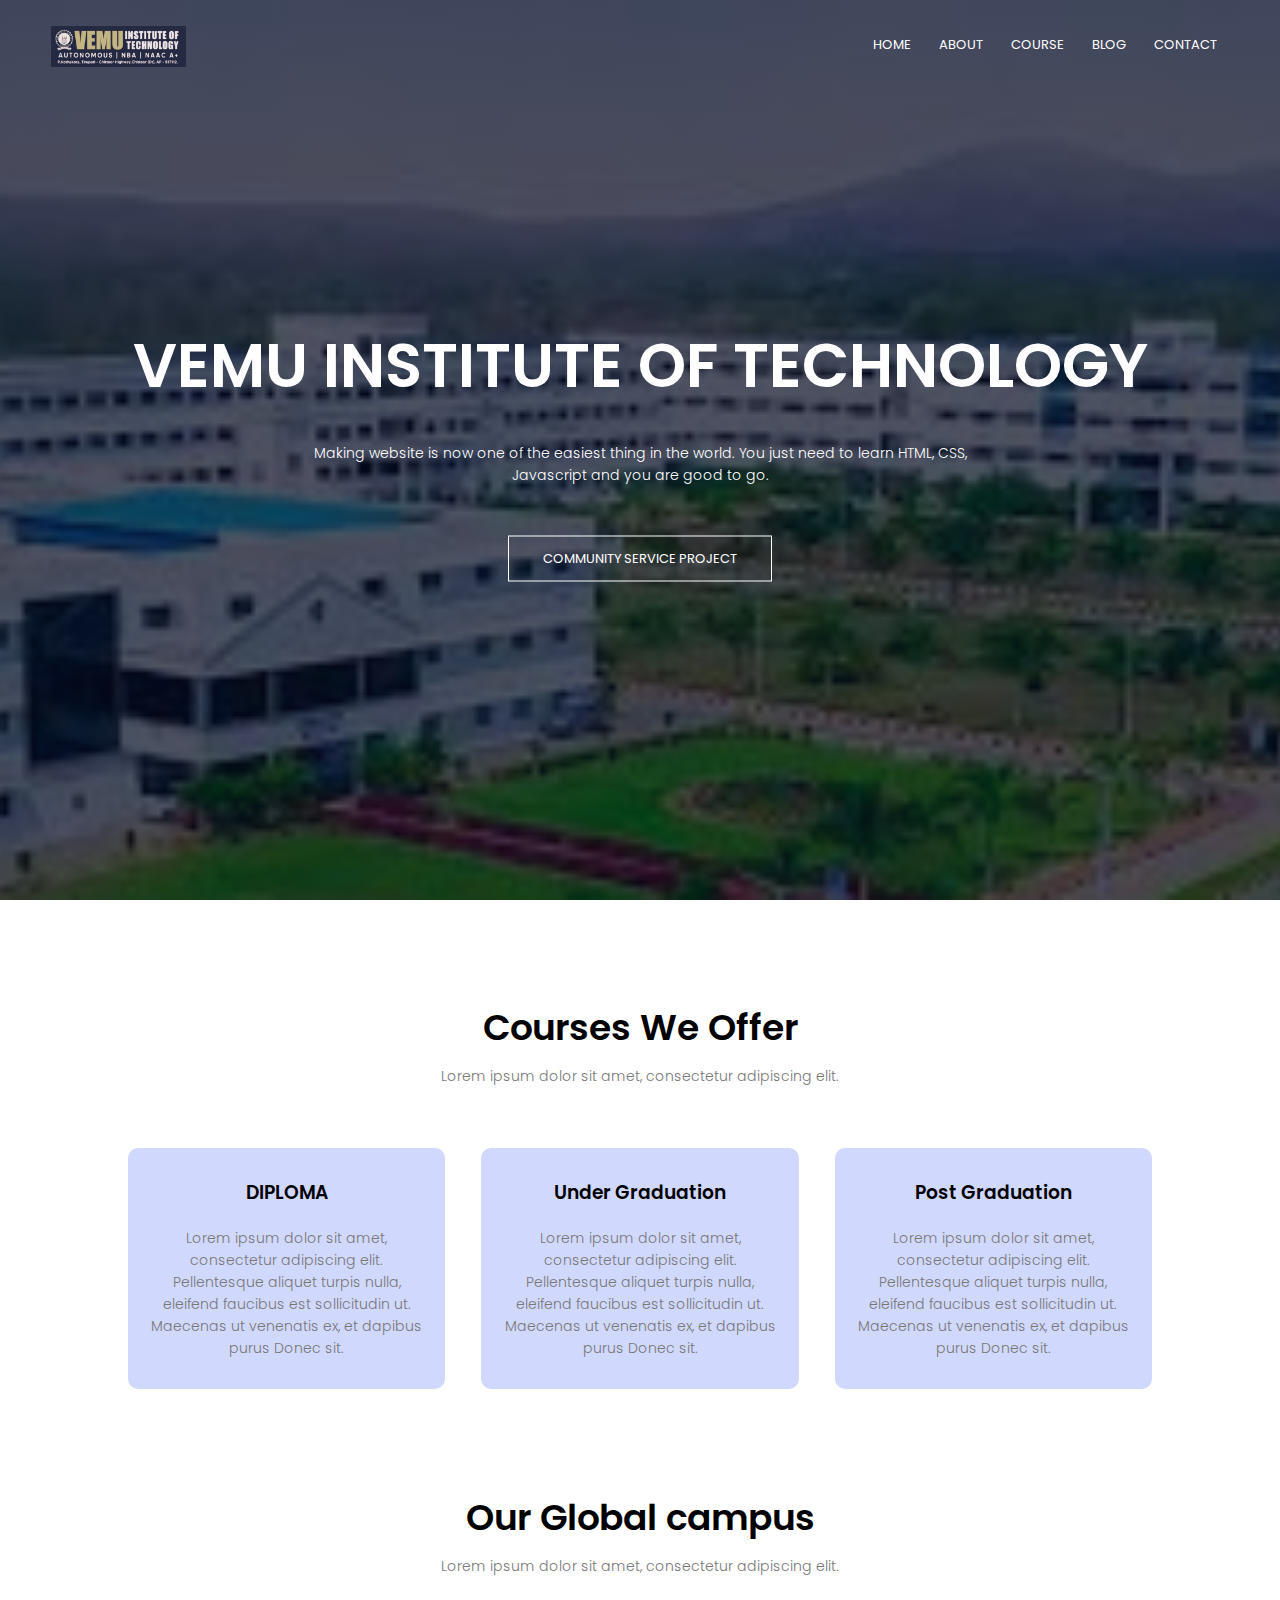
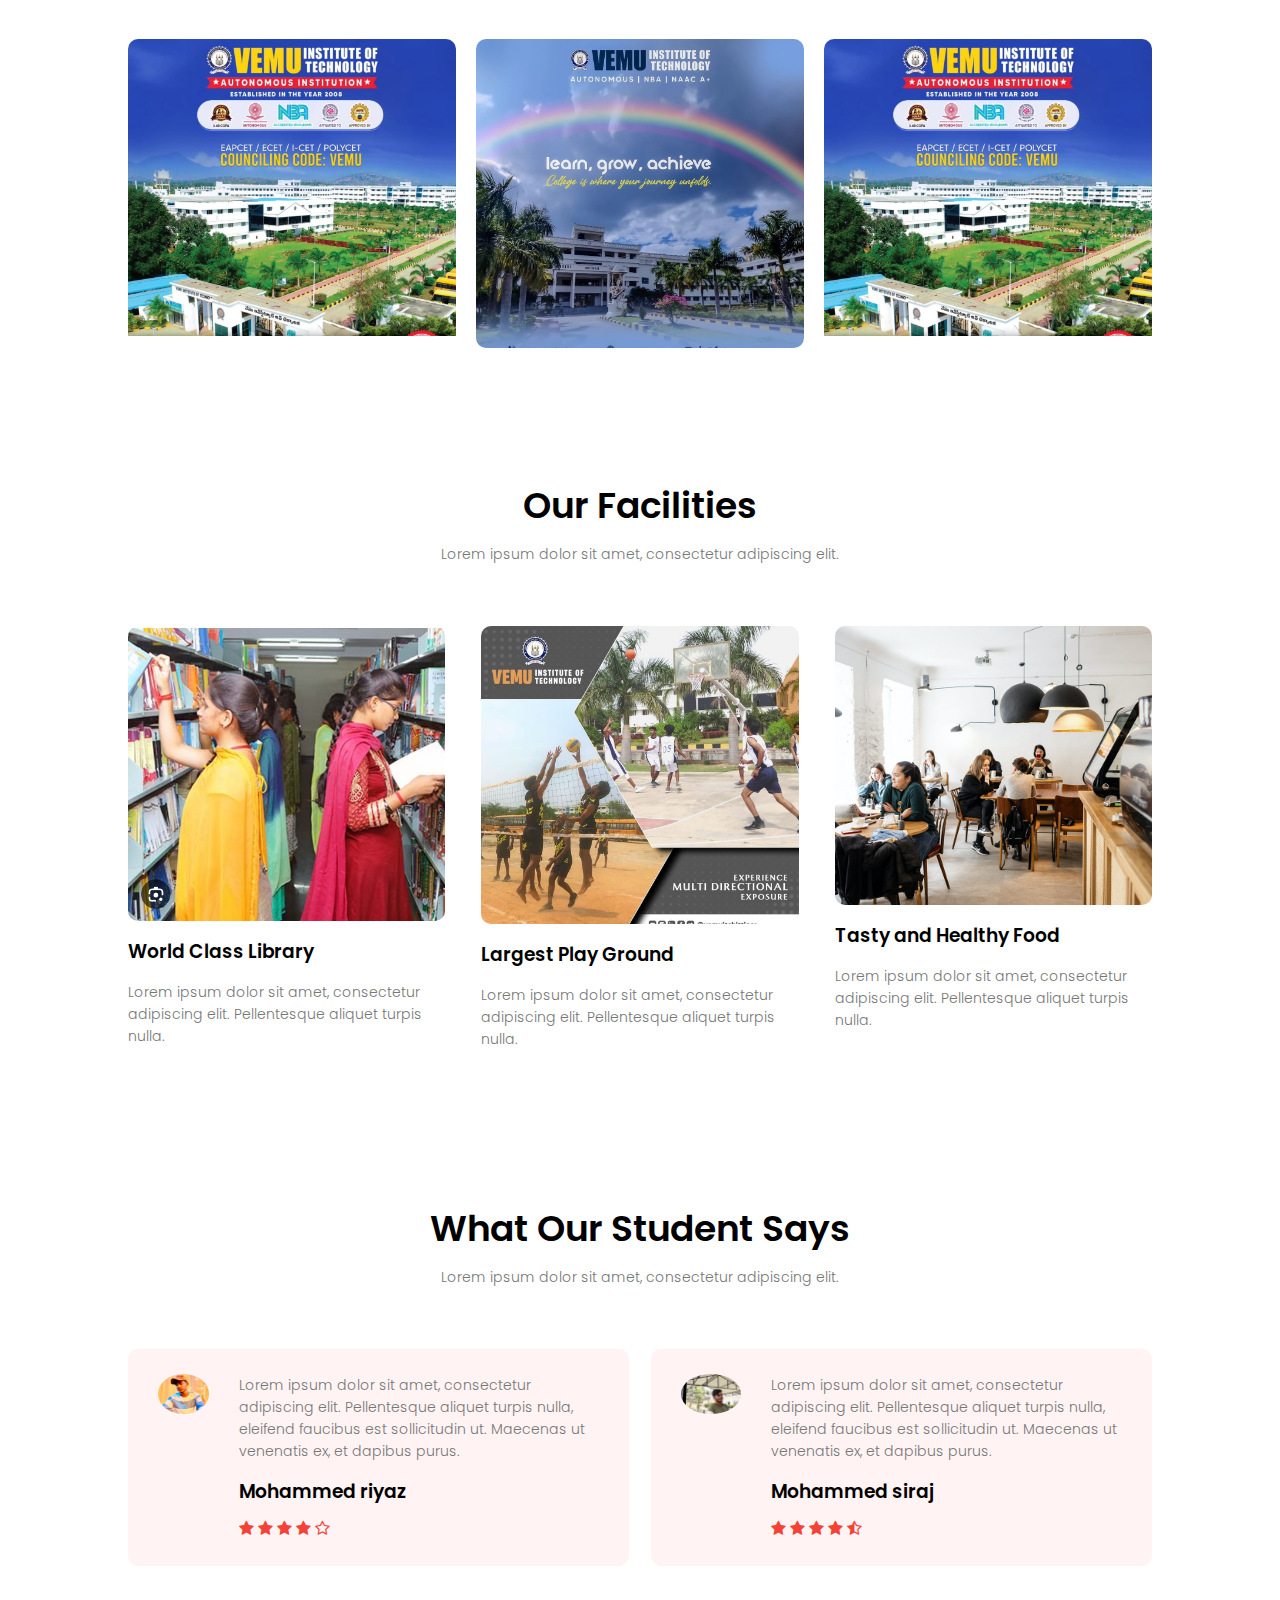
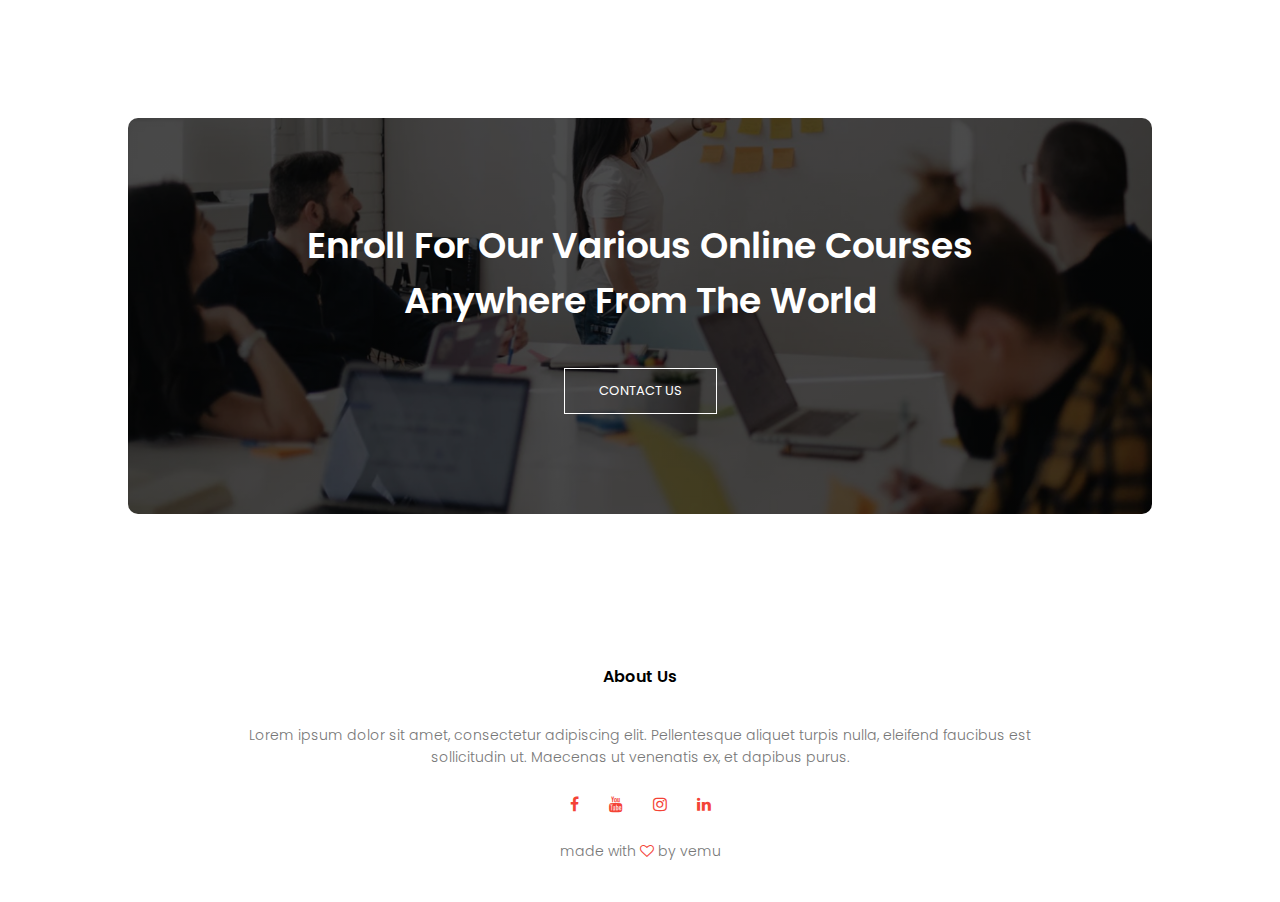
<file: index.html>
<html>
<head>
<meta name="viewport" content="width=device-width, initial-scale=1.0">
<title>my-project</title>
<link rel="stylesheet" href="style1.css">
<link href="https://fonts.googleapis.com/css?family=Poppins:100,200,300,400,600,700&display=swap" rel="stylesheet">
<link rel="stylesheet" href="https://stackpath.bootstrapcdn.com/font-awesome/4.7.0/css/font-awesome.min.css"> 


<!-- Google tag (gtag.js) -->
<script async src="https://www.googletagmanager.com/gtag/js?id=G-S0QVGRKPKL"></script>
<script>
  window.dataLayer = window.dataLayer || [];
  function gtag(){dataLayer.push(arguments);}
  gtag('js', new Date());

  gtag('config', 'G-S0QVGRKPKL');
</script>

</head>
<body>
    <section class="header">
        
        <nav>
            <a href="index.html"><img src="logo2.jpg"></a>
            <div class="nav-links" id="navLinks">  
                <i class="fa fa-close" onclick="hideMenu()"></i>
                <ul>
                    <li><a href="index.html">HOME</a></li>
                    <li><a href="about.html">ABOUT</a></li>
                    <li><a href="course.html">COURSE</a></li>
                    <li><a href="blog.html">BLOG</a></li>
                    <li><a href="contact.html">CONTACT</a></li>
                </ul>
            </div>
            <i class="fa fa-bars" onclick="showMenu()"></i>
        </nav>
        
        <div class="text-box">
            <h1>VEMU INSTITUTE OF TECHNOLOGY</h1>
            <p>Making website is now one of the easiest thing in the world. You just need to learn HTML, CSS,<br>Javascript and you are good to go.</p>
            <a href="csp.html" class="hero-btn">COMMUNITY SERVICE PROJECT</a>
        </div>
    </section>
    
<!---------- course ----------->
    
    <section class="course">
        <h1>Courses We Offer</h1>
        <p>Lorem ipsum dolor sit amet, consectetur adipiscing elit.</p>
        <div class="row">
            <div class="course-col">
                <h3>DIPLOMA</h3>
                <p>Lorem ipsum dolor sit amet, consectetur adipiscing elit. Pellentesque aliquet turpis nulla, eleifend faucibus est sollicitudin ut. Maecenas ut venenatis ex, et dapibus purus Donec sit.</p>
            </div>
            <div class="course-col">
                <h3>Under Graduation</h3>
                <p>Lorem ipsum dolor sit amet, consectetur adipiscing elit. Pellentesque aliquet turpis nulla, eleifend faucibus est sollicitudin ut. Maecenas ut venenatis ex, et dapibus purus Donec sit.</p>
            </div>
            <div class="course-col">
                <h3>Post Graduation</h3>
                <p>Lorem ipsum dolor sit amet, consectetur adipiscing elit. Pellentesque aliquet turpis nulla, eleifend faucibus est sollicitudin ut. Maecenas ut venenatis ex, et dapibus purus Donec sit.</p>
            </div>
        </div>
    </section>
    
<!---------- campus ---------->
    
    <section class="campus">
        <h1>Our Global campus</h1>
        <p>Lorem ipsum dolor sit amet, consectetur adipiscing elit.</p>
            <div class="row">
                <div class="campus-col">
                    <img src="c3.jpg">
                    <div class="layer">
                        <h3>CIVIL & MECH</h3>
                    </div>
                </div>
                <div class="campus-col">
                    <img src="c1.jpg">
                    <div class="layer">
                        <h3>DEPT EEE & ECE</h3>
                    </div>
                </div>
                <div class="campus-col">
                    <img src="c3.jpg">
                    <div class="layer">
                        <h3>DEPT OF CSE</h3>
                    </div>
                </div>
                
            </div>
    </section>
    
<!---------- Facilities ---------->
    
    <section class="facility">
        <h1>Our Facilities</h1>
        <p>Lorem ipsum dolor sit amet, consectetur adipiscing elit.</p>
            <div class="row">
                <div class="facility-col">
                    <img src="lib.jpg">
                    <h3>World Class Library</h3>
                    <p>Lorem ipsum dolor sit amet, consectetur adipiscing elit. Pellentesque aliquet turpis nulla.</p>
                </div>
                <div class="facility-col">
                    <img src="foods.jpg">
                    <h3>Largest Play Ground</h3>
                    <p>Lorem ipsum dolor sit amet, consectetur adipiscing elit. Pellentesque aliquet turpis nulla.</p>
                </div>
                <div class="facility-col">
                    <img src="cafeteria.png">
                    <h3>Tasty and Healthy Food</h3>
                    <p>Lorem ipsum dolor sit amet, consectetur adipiscing elit. Pellentesque aliquet turpis nulla.</p>
                </div>
            </div>
    </section>
    
    
<!---------- testimonials ---------->
    
    <section class="testimonials">
        <h1>What Our Student Says</h1>
        <p>Lorem ipsum dolor sit amet, consectetur adipiscing elit.</p>
            <div class="row">
                <div class="testimonial-col">
                    <img src="s1.png">
                    <div> 
                        <p>Lorem ipsum dolor sit amet, consectetur adipiscing elit. Pellentesque aliquet turpis nulla, eleifend faucibus est sollicitudin ut. Maecenas ut venenatis ex, et dapibus purus.</p>
                        <h3>Mohammed riyaz</h3>
                        <i class="fa fa-star"></i>
                        <i class="fa fa-star"></i>
                        <i class="fa fa-star"></i>
                        <i class="fa fa-star"></i>
                        <i class="fa fa-star-o"></i>
                    </div>
                </div>
                <div class="testimonial-col">
                    <img src="s7.jpg">
                    <div>
                        <p>Lorem ipsum dolor sit amet, consectetur adipiscing elit. Pellentesque aliquet turpis nulla, eleifend faucibus est sollicitudin ut. Maecenas ut venenatis ex, et dapibus purus.</p>
                        <h3>Mohammed siraj</h3>
                        <i class="fa fa-star"></i>
                        <i class="fa fa-star"></i>
                        <i class="fa fa-star"></i>
                        <i class="fa fa-star"></i>
                        <i class="fa fa-star-half-o"></i>
                    </div>
                </div>
                
            </div>
    </section>
    
<!------ Call To Action ------>

<section class="cta">
    
       <h1>Enroll For Our Various Online Courses<br>Anywhere From The World</h1>
        <a href="" class="hero-btn">CONTACT US</a>
    
</section>    
 
<!-------- footer ---------->

<section class="footer">
        <h4>About Us</h4>
        <p>Lorem ipsum dolor sit amet, consectetur adipiscing elit. Pellentesque aliquet turpis nulla, eleifend faucibus est<br>sollicitudin ut. Maecenas ut venenatis ex, et dapibus purus.</p>
        <div class="icons">
            <a href="https://www.facebook.com/vemu.org/"><i class="fa fa-facebook"></i></a>
            <a href="https://www.youtube.com/watch?v=HZ3kqEuE8Ck"><i class="fa fa-youtube"></i></a>
            <a href="https://www.instagram.com/explore/locations/1744312738946497/vemu-institute-of-technology/"><i class="fa fa-instagram"></i></a>
            <a href="https://www.linkedin.com/school/vemuofficial/?originalSubdomain=in"><i class="fa fa-linkedin"></i></a>
            
        </div>
        <a href="https://www.youtube.com/c/EasyTutorialsVideo?sub_confirmation=1" class="footer-link"><p>made with <i class="fa fa-heart-o"></i> by vemu</p></a>
</section>    
  
  
<!----JavaScript for toggle menu---->
<script>
    var navLinks = document.getElementById("navLinks");

    function showMenu() {
        navLinks.style.right = "0";
    }

    function hideMenu() {
        navLinks.style.right = "-200px";
    }
</script> 
    
</body>
</html>
</file>
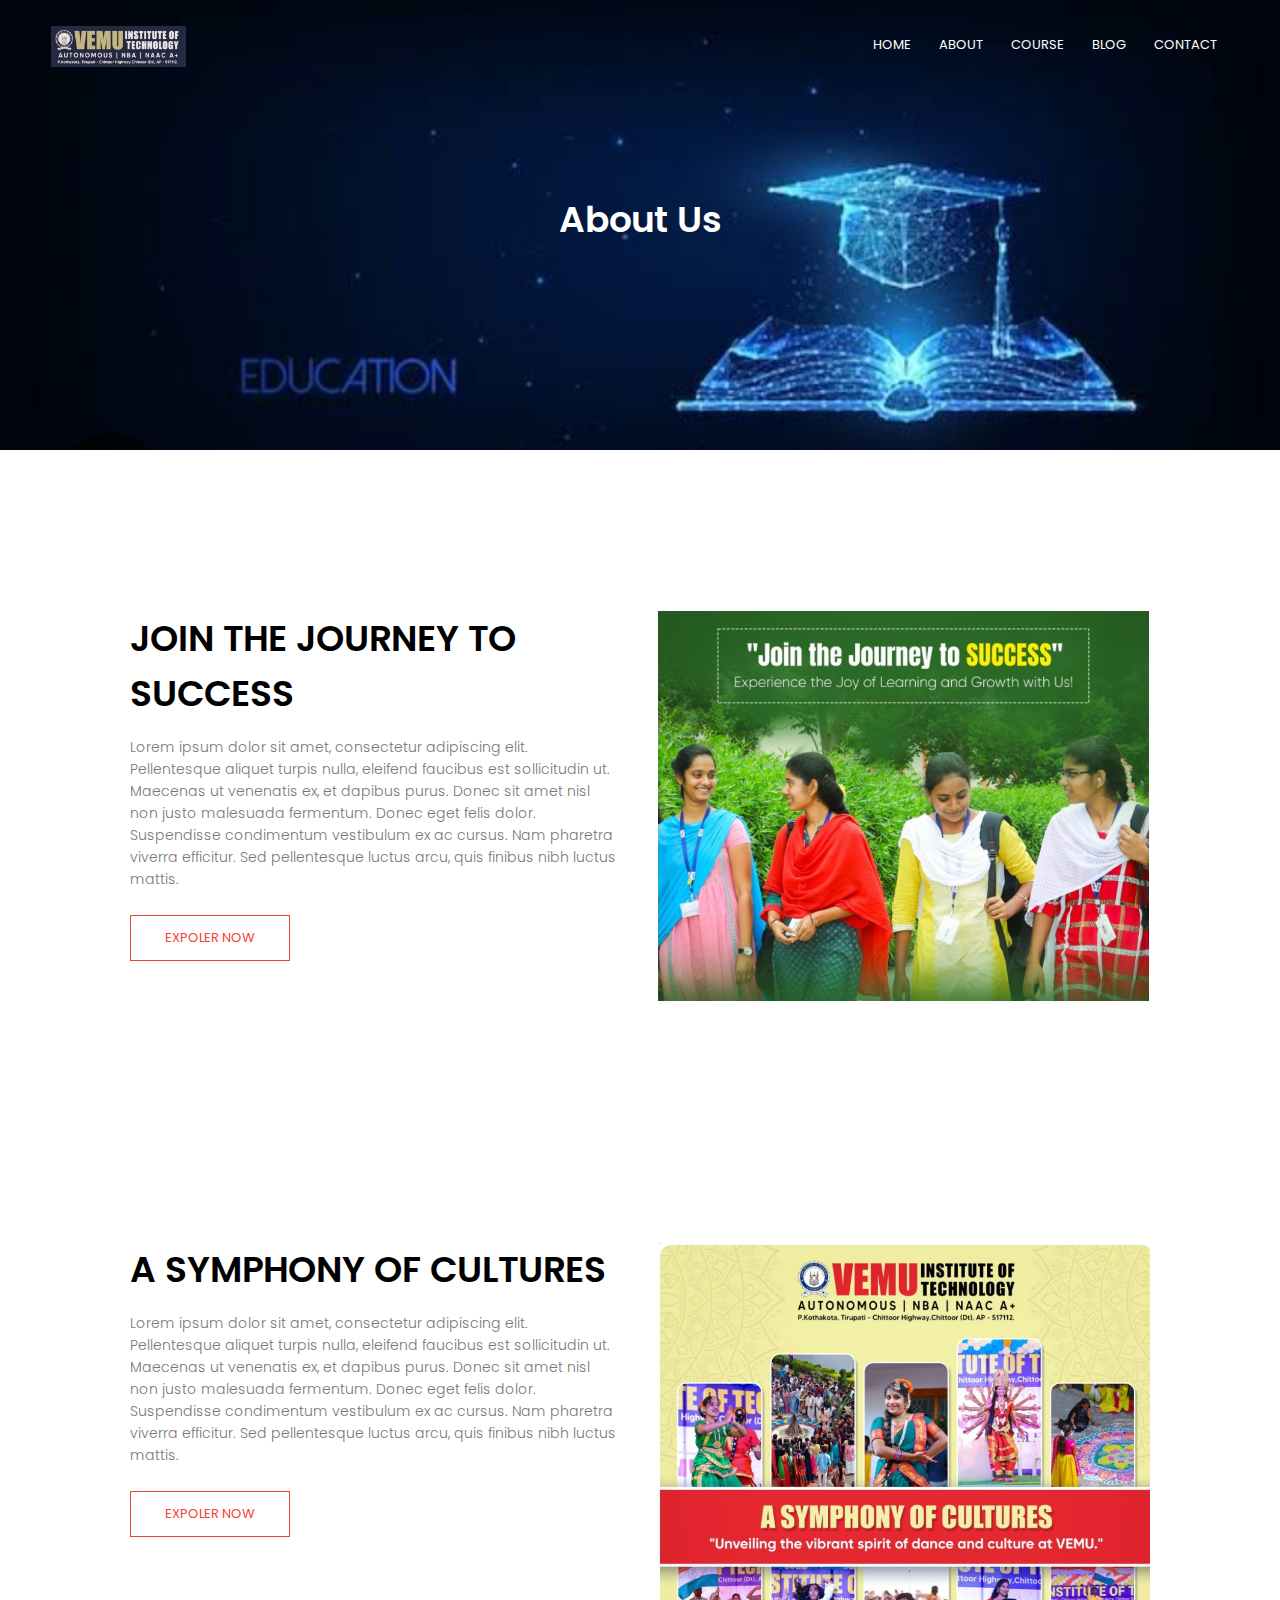
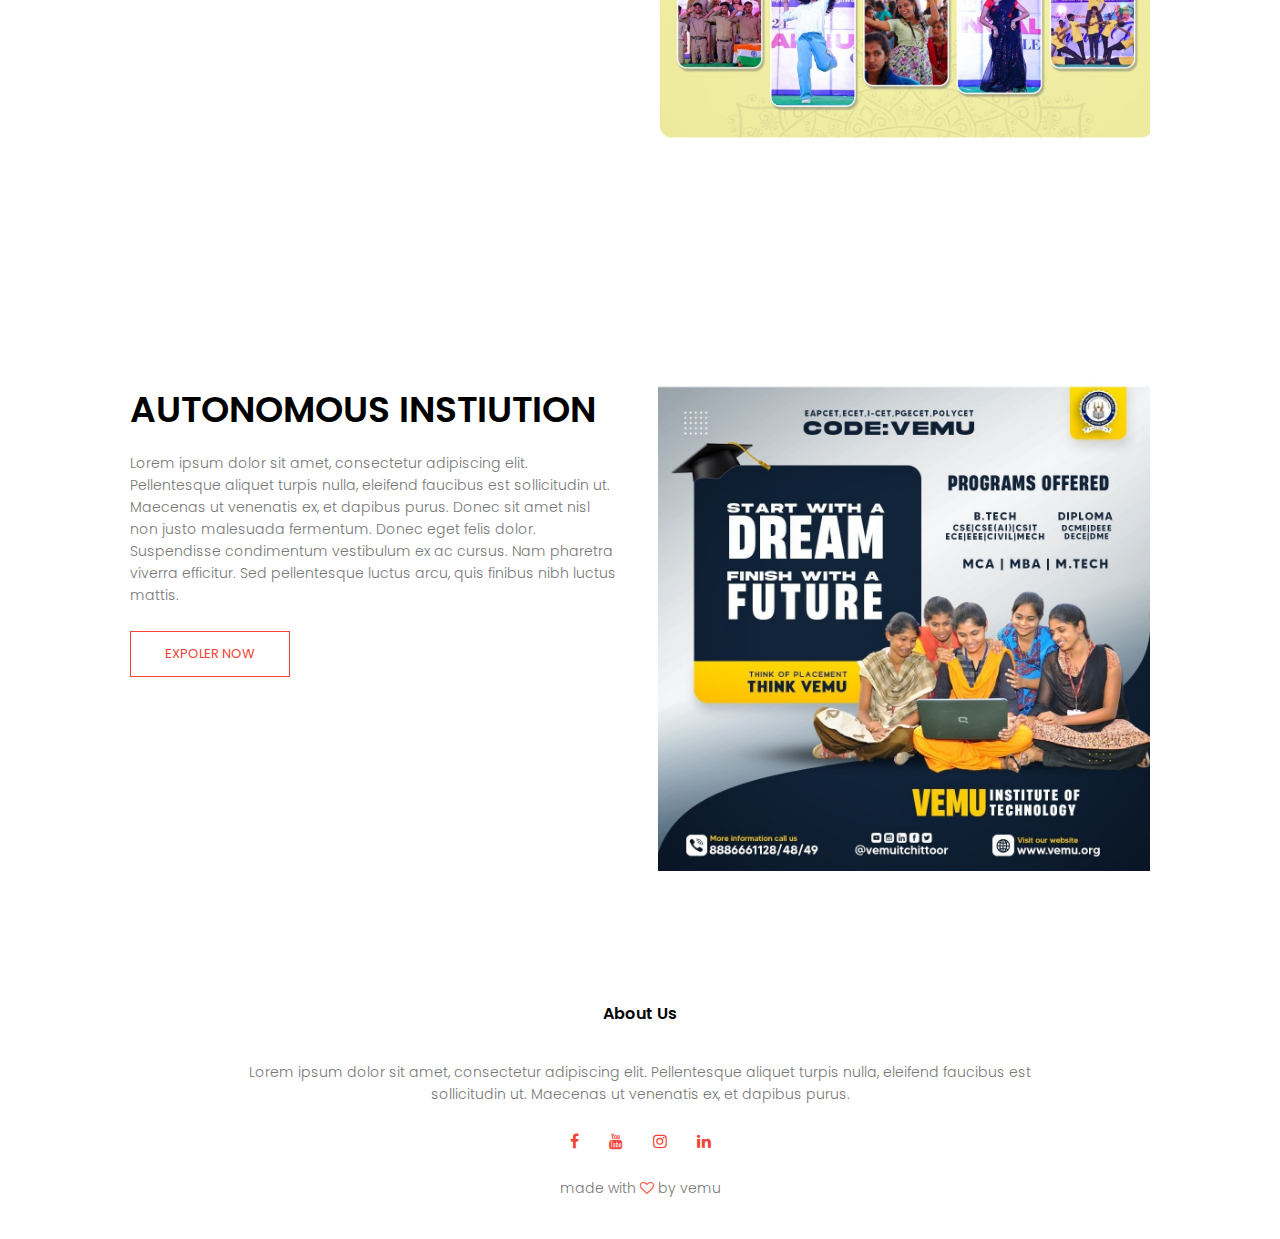
<file: about.html>
<html>
<head>
<meta name="viewport" content="width=device-width, initial-scale=1.0">
<title>my project</title>
<link rel="stylesheet" href="style1.css">
<link href="https://fonts.googleapis.com/css?family=Poppins:100,200,300,400,600,700&display=swap" rel="stylesheet">
<link rel="stylesheet" href="https://stackpath.bootstrapcdn.com/font-awesome/4.7.0/css/font-awesome.min.css">
<!-- Google tag (gtag.js) -->
<script async src="https://www.googletagmanager.com/gtag/js?id=G-S0QVGRKPKL"></script>
<script>
  window.dataLayer = window.dataLayer || [];
  function gtag(){dataLayer.push(arguments);}
  gtag('js', new Date());

  gtag('config', 'G-S0QVGRKPKL');
</script>

</head>
<body>
    <section class="sub-header">
        <nav>
            <a href="index.html"><img src="logo2.jpg"></a>
            <div class="nav-links" id="navLinks">  
                <i class="fa fa-close" onclick="hideMenu()"></i>
                <ul>
                    <li><a href="index.html">HOME</a></li>
                    <li><a href="about.html">ABOUT</a></li>
                    <li><a href="course.html">COURSE</a></li>
                    <li><a href="blog.html">BLOG</a></li>
                    <li><a href="contact.html">CONTACT</a></li>
                </ul>
            </div>
            <i class="fa fa-bars" onclick="showMenu()"></i>
        </nav>   
            <h1>About Us</h1>
    </section>
    
    
<!------- about us content -------->
    
<section class="about-us">
    <div class="row">
        <div class="about-col">
            <h1>JOIN THE JOURNEY TO SUCCESS</h1>     
            <p>Lorem ipsum dolor sit amet, consectetur adipiscing elit. Pellentesque aliquet turpis nulla, eleifend faucibus est sollicitudin ut. Maecenas ut venenatis ex, et dapibus purus. Donec sit amet nisl non justo malesuada fermentum. Donec eget felis dolor. Suspendisse condimentum vestibulum ex ac cursus. Nam pharetra viverra efficitur. Sed pellentesque luctus arcu, quis finibus nibh luctus mattis.</p>
            <a href="https://www.youtube.com/watch?v=HZ3kqEuE8Ck" class="hero-btn red-btn">EXPOLER NOW</a>
        </div>
        <div class="about-col">
            <img src="abt6.jpg">
        </div>
    </div>    
</section>
<section class="about-us">
    <div class="row">
        <div class="about-col">
            <h1>A SYMPHONY OF CULTURES</h1>     
            <p>Lorem ipsum dolor sit amet, consectetur adipiscing elit. Pellentesque aliquet turpis nulla, eleifend faucibus est sollicitudin ut. Maecenas ut venenatis ex, et dapibus purus. Donec sit amet nisl non justo malesuada fermentum. Donec eget felis dolor. Suspendisse condimentum vestibulum ex ac cursus. Nam pharetra viverra efficitur. Sed pellentesque luctus arcu, quis finibus nibh luctus mattis.</p>
            <a href="https://www.youtube.com/watch?v=HZ3kqEuE8Ck" class="hero-btn red-btn">EXPOLER NOW</a>
        </div>
        <div class="about-col">
            <img src="abt5.jpg">
        </div>
    </div>    
</section>
<section class="about-us">
    <div class="row">
        <div class="about-col">
            <h1>AUTONOMOUS INSTIUTION</h1>     
            <p>Lorem ipsum dolor sit amet, consectetur adipiscing elit. Pellentesque aliquet turpis nulla, eleifend faucibus est sollicitudin ut. Maecenas ut venenatis ex, et dapibus purus. Donec sit amet nisl non justo malesuada fermentum. Donec eget felis dolor. Suspendisse condimentum vestibulum ex ac cursus. Nam pharetra viverra efficitur. Sed pellentesque luctus arcu, quis finibus nibh luctus mattis.</p>
            <a href="https://www.youtube.com/watch?v=HZ3kqEuE8Ck" class="hero-btn red-btn">EXPOLER NOW</a>
        </div>
        <div class="about-col">
            <img src="abt.jpg">
        </div>
    </div>    
</section>
    
<!-------- footer ---------->

<section class="footer">
        <h4>About Us</h4>
        <p>Lorem ipsum dolor sit amet, consectetur adipiscing elit. Pellentesque aliquet turpis nulla, eleifend faucibus est<br>sollicitudin ut. Maecenas ut venenatis ex, et dapibus purus.</p>
        <div class="icons">
            <a href="https://www.facebook.com/vemu.org/"><i class="fa fa-facebook"></i></a>
            <a href="https://www.youtube.com/watch?v=HZ3kqEuE8Ck"><i class="fa fa-youtube"></i></a>
            <a href="https://www.instagram.com/explore/locations/1744312738946497/vemu-institute-of-technology/"><i class="fa fa-instagram"></i></a>
            <a href="https://www.linkedin.com/school/vemuofficial/?originalSubdomain=in"><i class="fa fa-linkedin"></i></a>
        </div>
        <p>made with <i class="fa fa-heart-o"></i> by vemu</p>
</section>    
  
  
<!----JavaScript for toggle menu---->
<script>
    var navLinks = document.getElementById("navLinks");

    function showMenu() {
        navLinks.style.right = "0";
    }

    function hideMenu() {
        navLinks.style.right = "-200px";
    }
</script> 
    
</body>
</html>
</file>
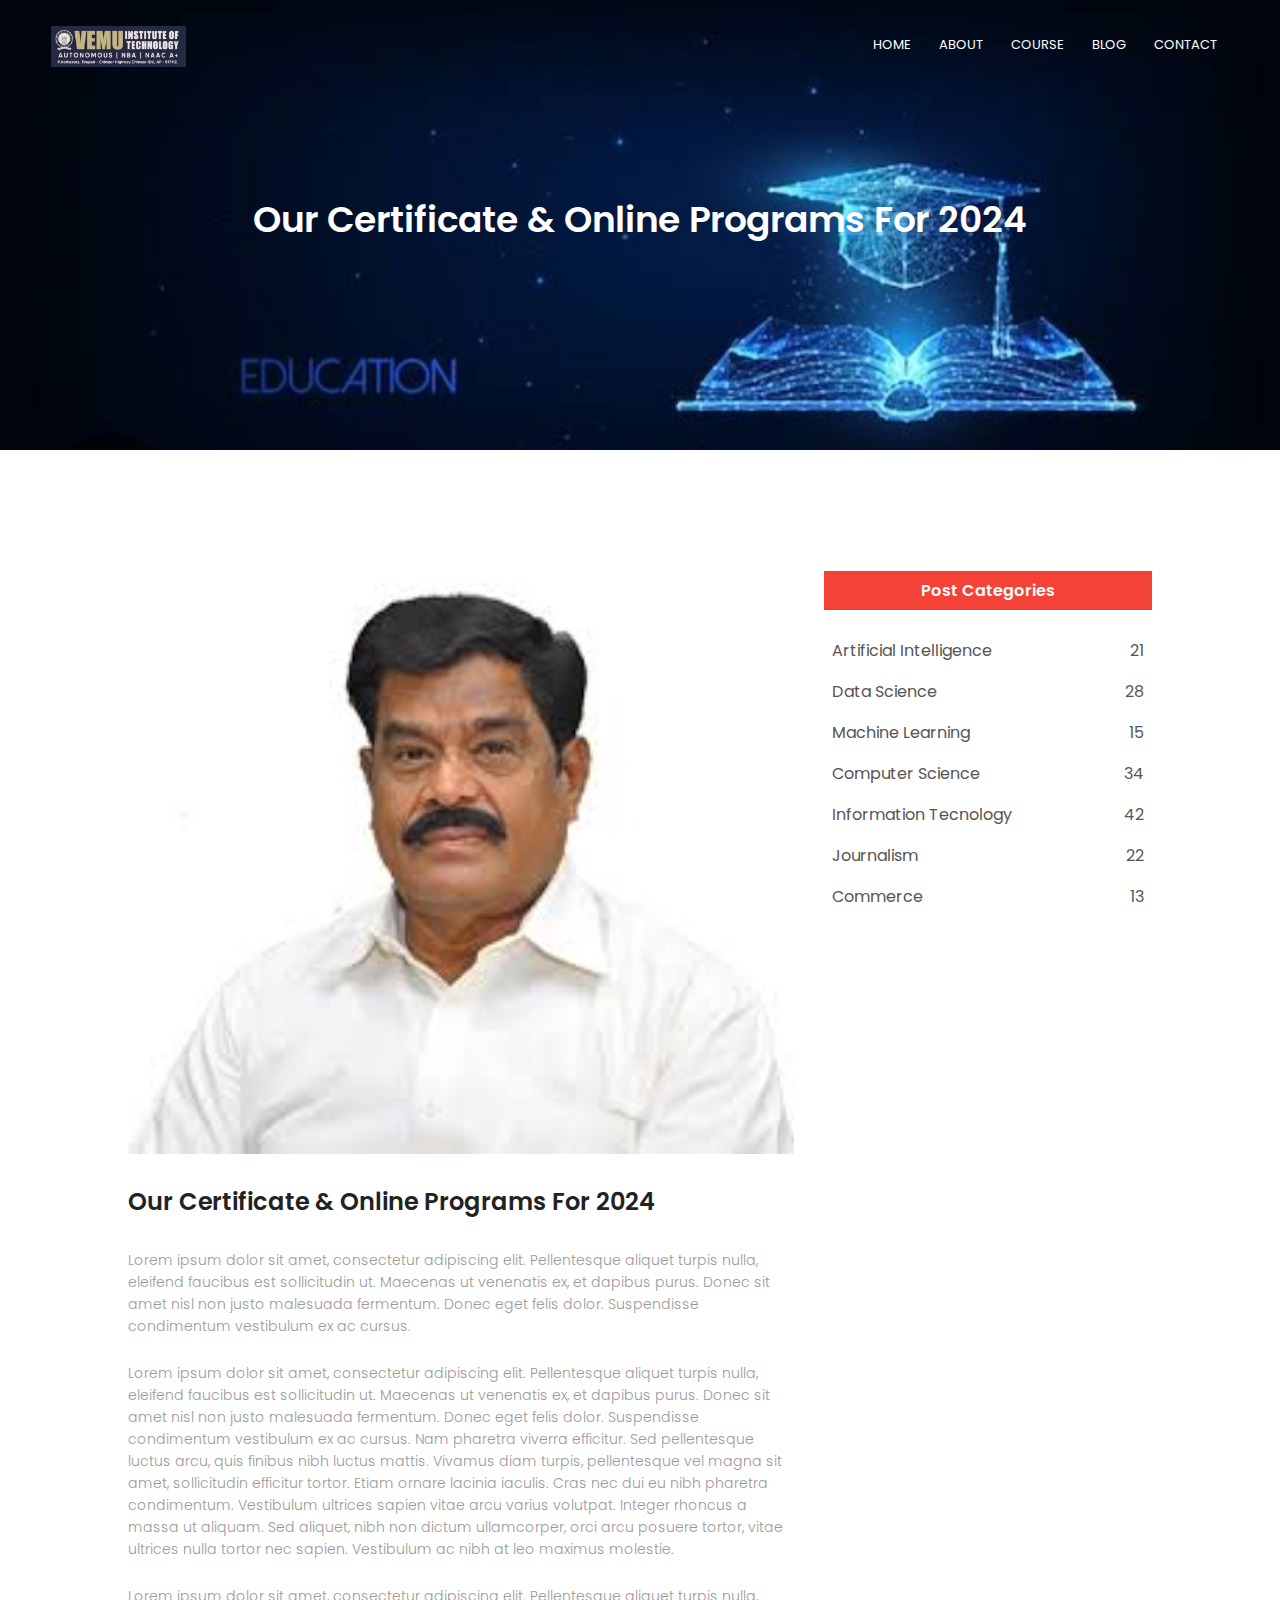
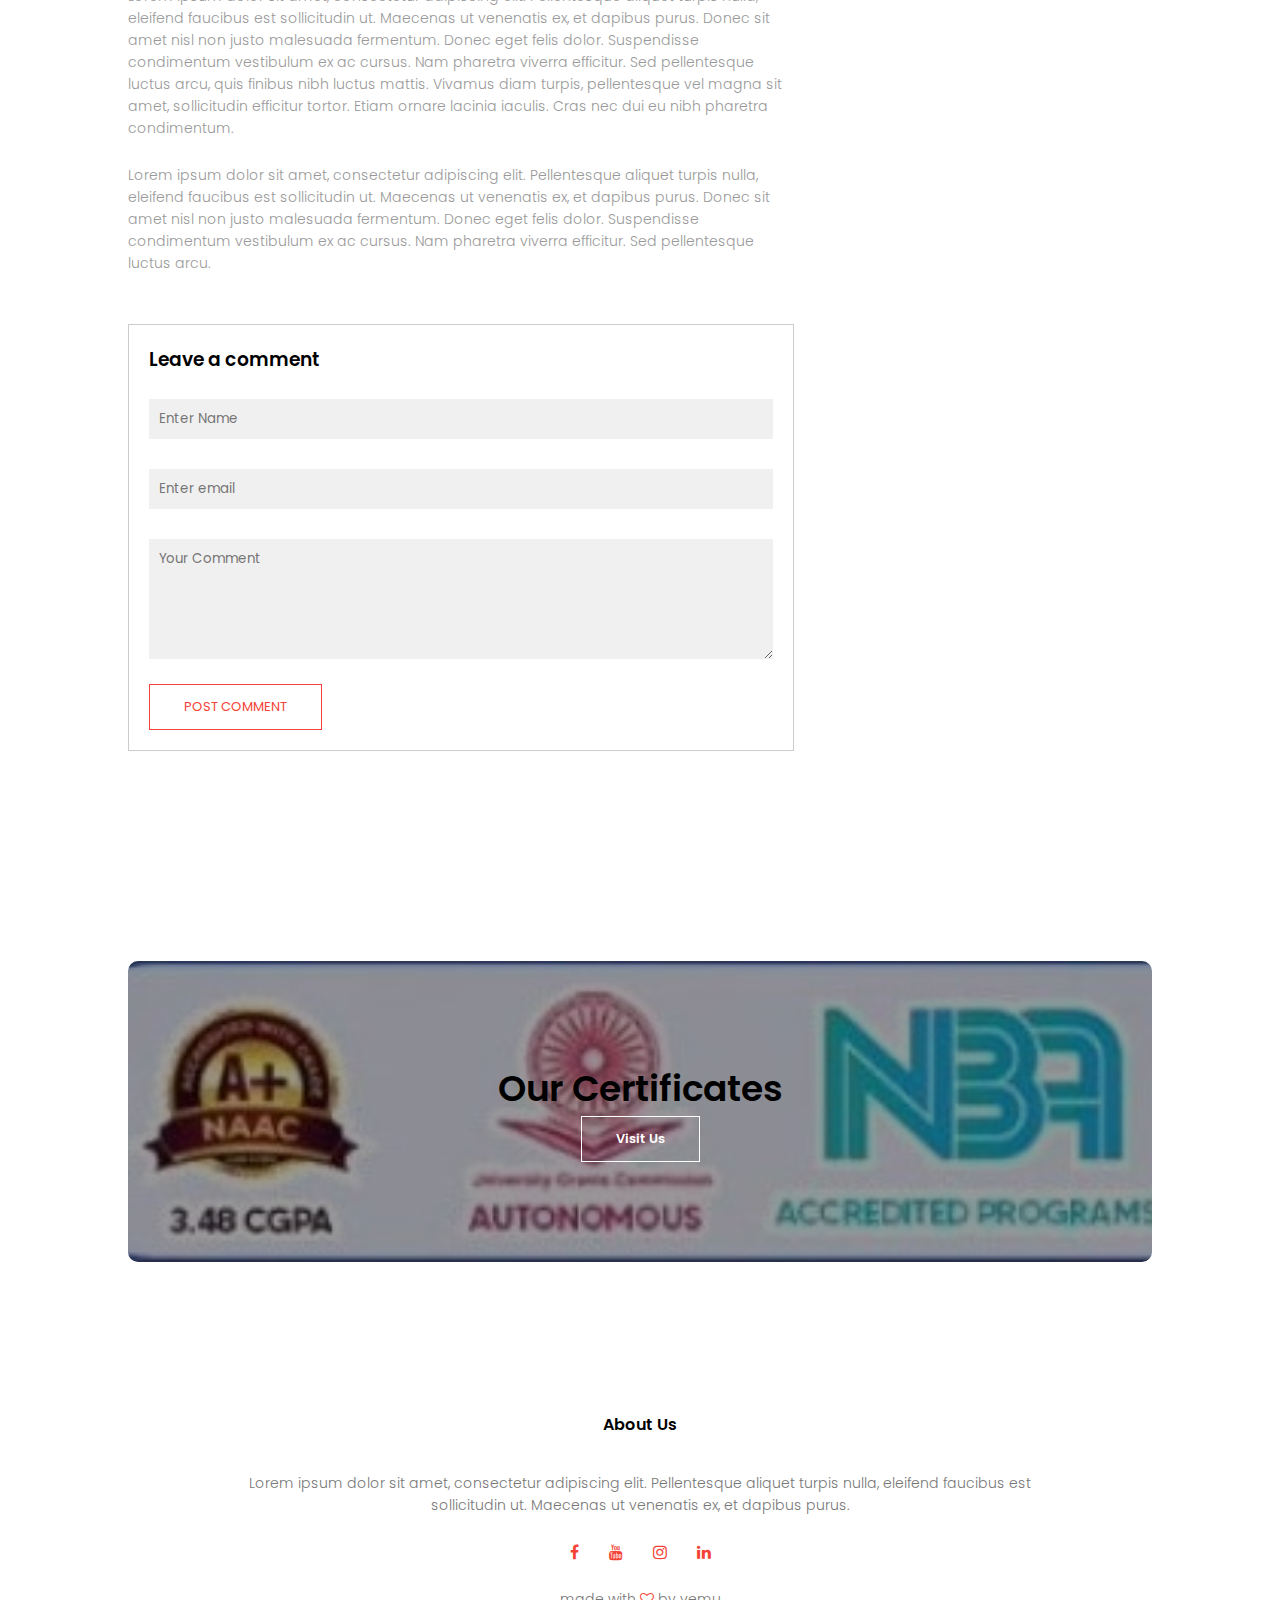
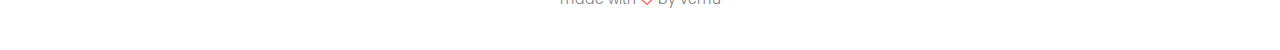
<file: blog.html>
<html>
<head>
<meta name="viewport" content="width=device-width, initial-scale=1.0">
<title>my project</title>
<link rel="stylesheet" href="style1.css">
<link href="https://fonts.googleapis.com/css?family=Poppins:100,200,300,400,600,700&display=swap" rel="stylesheet">
<link rel="stylesheet" href="https://stackpath.bootstrapcdn.com/font-awesome/4.7.0/css/font-awesome.min.css"> 
<!-- Google tag (gtag.js) -->
<script async src="https://www.googletagmanager.com/gtag/js?id=G-S0QVGRKPKL"></script>
<script>
  window.dataLayer = window.dataLayer || [];
  function gtag(){dataLayer.push(arguments);}
  gtag('js', new Date());

  gtag('config', 'G-S0QVGRKPKL');
</script>

</head>
<body>
    <section class="sub-header">
        <nav>
            <a href="index.html"><img src="logo2.jpg"></a>
            <div class="nav-links" id="navLinks">  
                <i class="fa fa-close" onclick="hideMenu()"></i>
                <ul>
                    <li><a href="index.html">HOME</a></li>
                    <li><a href="about.html">ABOUT</a></li>
                    <li><a href="course.html">COURSE</a></li>
                    <li><a href="blog.html">BLOG</a></li>
                    <li><a href="contact.html">CONTACT</a></li>
                </ul>
            </div>
            <i class="fa fa-bars" onclick="showMenu()"></i>
        </nav>
            <h1>Our Certificate & Online Programs For 2024</h1>
    </section>
    
<!---------- Blog Page Content ---------->
    
    <section class="blog-content">
    <div class="row">
    <div class="blog-left">
        <img src="sr.jpg">
        <h2>Our Certificate & Online Programs For 2024</h2>
        
        <p>Lorem ipsum dolor sit amet, consectetur adipiscing elit. Pellentesque aliquet turpis nulla, eleifend faucibus est sollicitudin ut. Maecenas ut venenatis ex, et dapibus purus. Donec sit amet nisl non justo malesuada fermentum. Donec eget felis dolor. Suspendisse condimentum vestibulum ex ac cursus.</p>
        <br>
        <p>Lorem ipsum dolor sit amet, consectetur adipiscing elit. Pellentesque aliquet turpis nulla, eleifend faucibus est sollicitudin ut. Maecenas ut venenatis ex, et dapibus purus. Donec sit amet nisl non justo malesuada fermentum. Donec eget felis dolor. Suspendisse condimentum vestibulum ex ac cursus. Nam pharetra viverra efficitur. Sed pellentesque luctus arcu, quis finibus nibh luctus mattis. Vivamus diam turpis, pellentesque vel magna sit amet, sollicitudin efficitur tortor. Etiam ornare lacinia iaculis. Cras nec dui eu nibh pharetra condimentum. Vestibulum ultrices sapien vitae arcu varius volutpat. Integer rhoncus a massa ut aliquam. Sed aliquet, nibh non dictum ullamcorper, orci arcu posuere tortor, vitae ultrices nulla tortor nec sapien. Vestibulum ac nibh at leo maximus molestie.</p>
        <br>
        <p>Lorem ipsum dolor sit amet, consectetur adipiscing elit. Pellentesque aliquet turpis nulla, eleifend faucibus est sollicitudin ut. Maecenas ut venenatis ex, et dapibus purus. Donec sit amet nisl non justo malesuada fermentum. Donec eget felis dolor. Suspendisse condimentum vestibulum ex ac cursus. Nam pharetra viverra efficitur. Sed pellentesque luctus arcu, quis finibus nibh luctus mattis. Vivamus diam turpis, pellentesque vel magna sit amet, sollicitudin efficitur tortor. Etiam ornare lacinia iaculis. Cras nec dui eu nibh pharetra condimentum.</p>
        <br>
        <p>Lorem ipsum dolor sit amet, consectetur adipiscing elit. Pellentesque aliquet turpis nulla, eleifend faucibus est sollicitudin ut. Maecenas ut venenatis ex, et dapibus purus. Donec sit amet nisl non justo malesuada fermentum. Donec eget felis dolor. Suspendisse condimentum vestibulum ex ac cursus. Nam pharetra viverra efficitur. Sed pellentesque luctus arcu.</p>
        
        <div class="comment-box">
            <h3>Leave a comment</h3>
            <form class="comment-form">
                    <input type="text" placeholder="Enter Name">
                    <input type="email" placeholder="Enter email">
                    <textarea rows="5" placeholder="Your Comment"></textarea>
                    <button type="submit" class="hero-btn red-btn">POST COMMENT</button>
            </form>
        </div>
    </div>
        
    <div class="blog-right">
        
        
            <h3>Post Categories</h3>
            <div>
                <span>Artificial Intelligence</span>
                <span>21</span>
            </div>
            <div>
                <span>Data Science</span>
                <span>28</span>
            </div>
            <div>
                <span>Machine Learning</span>
                <span>15</span>
            </div>
            <div>
                <span>Computer Science</span>
                <span>34</span>
            </div>
            <div>
                <span>Information Tecnology</span>
                <span>42</span>
            </div>
            <div>
                <span>Journalism</span>
                <span>22</span>
            </div>
            <div>
                <span>Commerce</span>
                <span>13</span>
            </div>
           
        </div> 
    
    </div>
    </section>
    <section class="cta1">
    
        <h1>Our Certificates</h1>
       <h1><a href="" class="hero-btn">Visit Us</a></h1>
     
 </section>    
    
<!-------- footer ---------->

<section class="footer">
        <h4>About Us</h4>
        <p>Lorem ipsum dolor sit amet, consectetur adipiscing elit. Pellentesque aliquet turpis nulla, eleifend faucibus est<br>sollicitudin ut. Maecenas ut venenatis ex, et dapibus purus.</p>
        <div class="icons">
            <a href="https://www.facebook.com/vemu.org/"><i class="fa fa-facebook"></i></a>
            <a href="https://www.youtube.com/watch?v=HZ3kqEuE8Ck"><i class="fa fa-youtube"></i></a>
            <a href="https://www.instagram.com/explore/locations/1744312738946497/vemu-institute-of-technology/"><i class="fa fa-instagram"></i></a>
            <a href="https://www.linkedin.com/school/vemuofficial/?originalSubdomain=in"><i class="fa fa-linkedin"></i></a>
        </div>
        <p>made with <i class="fa fa-heart-o"></i> by vemu</p>
</section>    
  
  
<!----JavaScript for toggle menu---->
<script>
    var navLinks = document.getElementById("navLinks");

    function showMenu() {
        navLinks.style.right = "0";
    }

    function hideMenu() {
        navLinks.style.right = "-200px";
    }
</script> 
    
</body>
</html>
</file>
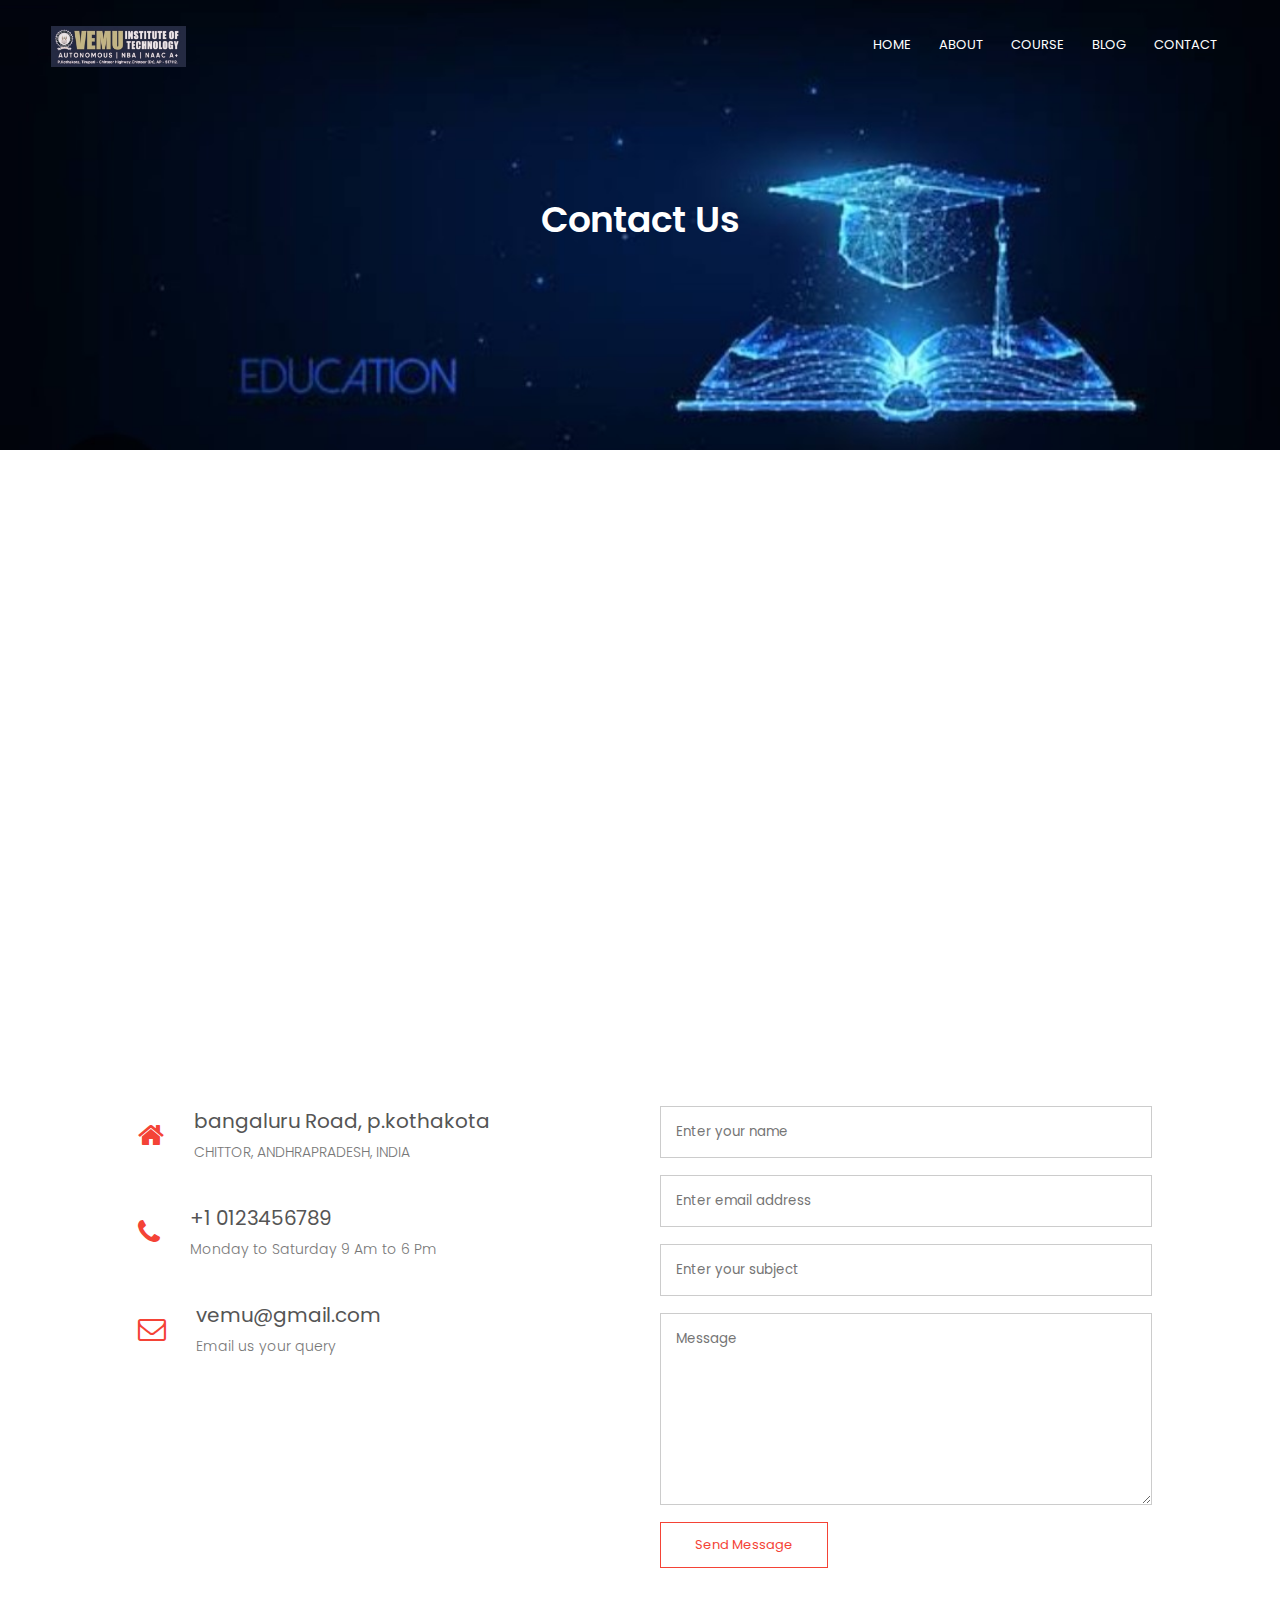
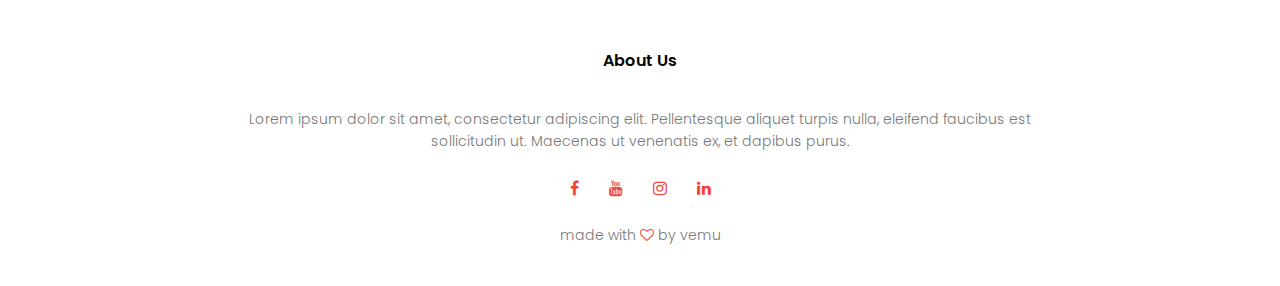
<file: contact.html>
<html>
<head>
<meta name="viewport" content="width=device-width, initial-scale=1.0">
<title>my project</title>
<link rel="stylesheet" href="style1.css">
<link href="https://fonts.googleapis.com/css?family=Poppins:100,200,300,400,600,700&display=swap" rel="stylesheet">
<link rel="stylesheet" href="https://stackpath.bootstrapcdn.com/font-awesome/4.7.0/css/font-awesome.min.css"> 
<!-- Google tag (gtag.js) -->
<script async src="https://www.googletagmanager.com/gtag/js?id=G-S0QVGRKPKL"></script>
<script>
  window.dataLayer = window.dataLayer || [];
  function gtag(){dataLayer.push(arguments);}
  gtag('js', new Date());

  gtag('config', 'G-S0QVGRKPKL');
</script>

</head>
<body>
    <section class="sub-header">
        <nav>
            <a href="index.html"><img src="logo2.jpg"></a>
            <div class="nav-links" id="navLinks">  
                <i class="fa fa-close" onclick="hideMenu()"></i>
                <ul>
                    <li><a href="index.html">HOME</a></li>
                    <li><a href="about.html">ABOUT</a></li>
                    <li><a href="course.html">COURSE</a></li>
                    <li><a href="blog.html">BLOG</a></li>
                    <li><a href="contact.html">CONTACT</a></li>
                </ul>
            </div>
            <i class="fa fa-bars" onclick="showMenu()"></i>
        </nav>
          <h1>Contact Us</h1>
           
          
            
    </section>
    
    
<!------- Contact Us ------->

    
    <section class="location">
            <iframe src="https://www.google.com/maps/embed?pb=!1m18!1m12!1m3!1d3887.368144678623!2d77.55384341419037!3d13.012212417508028!2m3!1f0!2f0!3f0!3m2!1i1024!2i768!4f13.1!3m3!1m2!1s0x3bae3d7f3535d71b%3A0x660d25b66e9fb25c!2sWorld+Trade+Centre!5e0!3m2!1sen!2sin!4v1565255080367!5m2!1sen!2sin" width="720" height="445" frameborder="0" style="border:0" allowfullscreen></iframe>
    </section>
    
    <section class="contact-us">
            <div class="row">
                <div class="contact-col">
                    <div>
                        <i class="fa fa-home"></i>
                        <span>
                            <h5>bangaluru Road, p.kothakota</h5>
                            <p>CHITTOR, ANDHRAPRADESH, INDIA</p>
                        </span>
                    </div>
                    <div>
                        <i class="fa fa-phone"></i>
                        <span>
                            <h5>+1 0123456789</h5>
                            <p>Monday to Saturday 9 Am to 6 Pm</p>
                        </span>
                    </div>
                    <div>
                        <i class="fa fa-envelope-o"></i>
                        <span>
                            <h5>vemu@gmail.com</h5>
                            <p>Email us your query</p>
                        </span>
                    </div>
                </div>
                <div class="contact-col">
                    <form method="post" action="handle.php" method="post">
                    <input type="text" name="name" placeholder="Enter your name" required>
                    <input type="email" name="email" placeholder="Enter email address" required>
                    <input type="text" name="subject" placeholder="Enter your subject" required>
                    <textarea rows="8" name="message" placeholder="Message" required></textarea>
                    <button type="submit" class="hero-btn red-btn">Send Message</button>
                    </form> 
                </div>
            </div>
    </section>
    
<!-------- footer ---------->

<section class="footer">
        <h4>About Us</h4>
        <p>Lorem ipsum dolor sit amet, consectetur adipiscing elit. Pellentesque aliquet turpis nulla, eleifend faucibus est<br>sollicitudin ut. Maecenas ut venenatis ex, et dapibus purus.</p>
        <div class="icons">
            <a href="https://www.facebook.com/vemu.org/"><i class="fa fa-facebook"></i></a>
            <a href="https://www.youtube.com/watch?v=HZ3kqEuE8Ck"><i class="fa fa-youtube"></i></a>
            <a href="https://www.instagram.com/explore/locations/1744312738946497/vemu-institute-of-technology/"><i class="fa fa-instagram"></i></a>
            <a href="https://www.linkedin.com/school/vemuofficial/?originalSubdomain=in"><i class="fa fa-linkedin"></i></a>
        </div>
        <p>made with <i class="fa fa-heart-o"></i> by vemu</p>
</section>    
  
  
<!----JavaScript for toggle menu---->
<script>
    var navLinks = document.getElementById("navLinks");

    function showMenu() {
        navLinks.style.right = "0";
    }

    function hideMenu() {
        navLinks.style.right = "-200px";
    }
</script> 
    
</body>
</html>
</file>
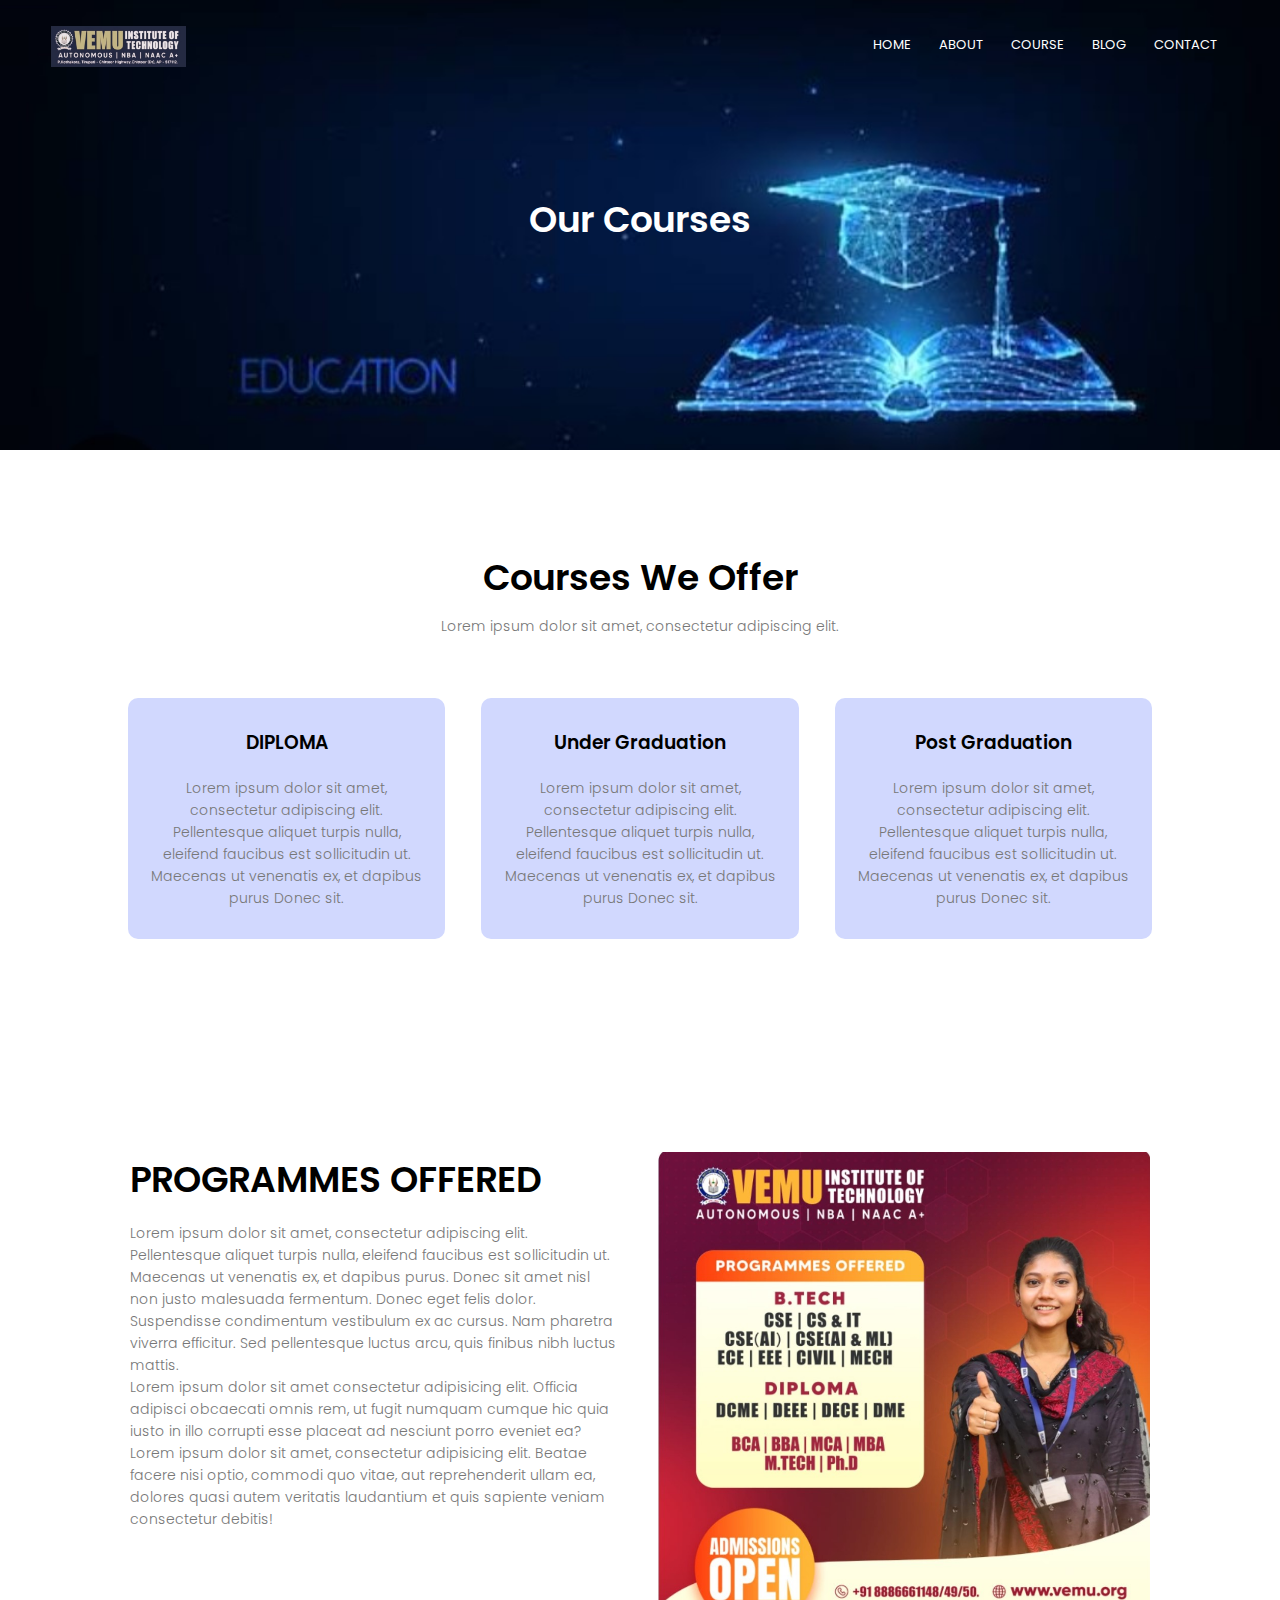
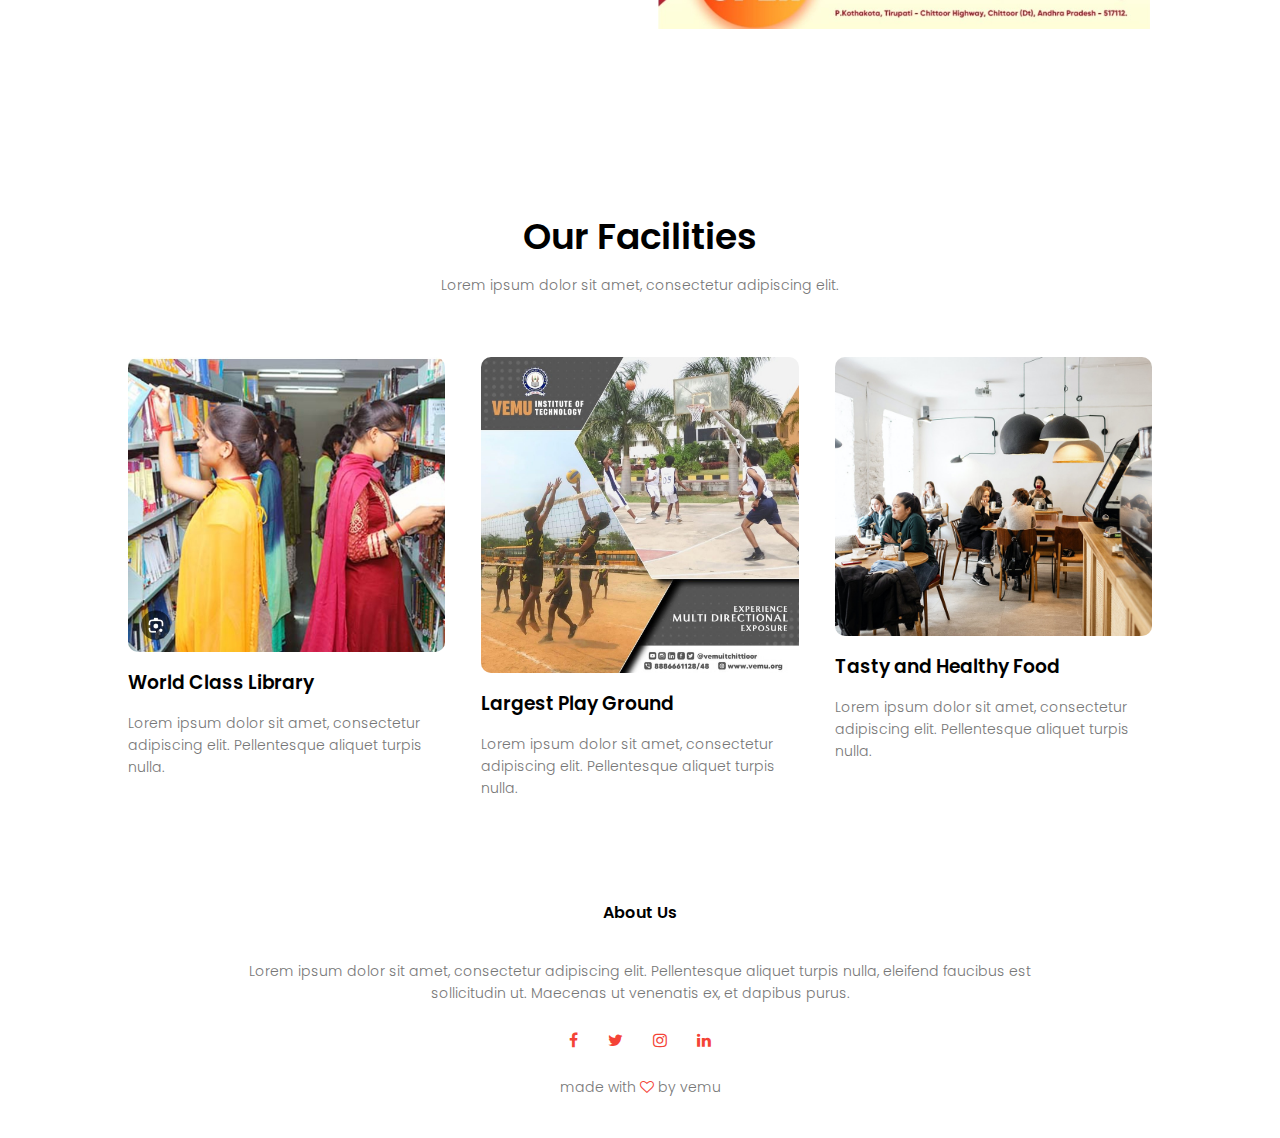
<file: course.html>
<html>
<head>
<meta name="viewport" content="width=device-width, initial-scale=1.0">
<title>my-project</title>
<link rel="stylesheet" href="style1.css">
<link href="https://fonts.googleapis.com/css?family=Poppins:100,200,300,400,600,700&display=swap" rel="stylesheet">
<link rel="stylesheet" href="https://stackpath.bootstrapcdn.com/font-awesome/4.7.0/css/font-awesome.min.css">
<!-- Google tag (gtag.js) -->
<script async src="https://www.googletagmanager.com/gtag/js?id=G-S0QVGRKPKL"></script>
<script>
  window.dataLayer = window.dataLayer || [];
  function gtag(){dataLayer.push(arguments);}
  gtag('js', new Date());

  gtag('config', 'G-S0QVGRKPKL');
</script>

</head>
<body>
    <section class="sub-header">
        <nav>
            <a href="index.html"><img src="logo2.jpg"></a>
            <div class="nav-links" id="navLinks">  
                <i class="fa fa-close" onclick="hideMenu()"></i>
                <ul>
                    <li><a href="index.html">HOME</a></li>
                    <li><a href="about.html">ABOUT</a></li>
                    <li><a href="course.html">COURSE</a></li>
                    <li><a href="blog.html">BLOG</a></li>
                    <li><a href="contact.html">CONTACT</a></li>
                </ul>
            </div>
            <i class="fa fa-bars" onclick="showMenu()"></i>
        </nav>
            <h1>Our Courses</h1>
    </section>

    
    
<!---------- course ----------->
    
    <section class="course">
        <h1>Courses We Offer</h1>
        <p>Lorem ipsum dolor sit amet, consectetur adipiscing elit.</p>
        <div class="row">
            <div class="course-col">
                <h3>DIPLOMA</h3>
                <p>Lorem ipsum dolor sit amet, consectetur adipiscing elit. Pellentesque aliquet turpis nulla, eleifend faucibus est sollicitudin ut. Maecenas ut venenatis ex, et dapibus purus Donec sit.</p>
            </div>
            <div class="course-col">
                <h3>Under Graduation</h3>
                <p>Lorem ipsum dolor sit amet, consectetur adipiscing elit. Pellentesque aliquet turpis nulla, eleifend faucibus est sollicitudin ut. Maecenas ut venenatis ex, et dapibus purus Donec sit.</p>
            </div>
            <div class="course-col">
                <h3>Post Graduation</h3>
                <p>Lorem ipsum dolor sit amet, consectetur adipiscing elit. Pellentesque aliquet turpis nulla, eleifend faucibus est sollicitudin ut. Maecenas ut venenatis ex, et dapibus purus Donec sit.</p>
            </div>
        </div>
    </section>
    <section class="about-us">
        <div class="row">
            <div class="about-col">
                <h1>PROGRAMMES OFFERED</h1>     
                <p>Lorem ipsum dolor sit amet, consectetur adipiscing elit. Pellentesque aliquet turpis nulla, eleifend faucibus est sollicitudin ut. Maecenas ut venenatis ex, et dapibus purus. Donec sit amet nisl non justo malesuada fermentum. Donec eget felis dolor. Suspendisse condimentum vestibulum ex ac cursus. Nam pharetra viverra efficitur. Sed pellentesque luctus arcu, quis finibus nibh luctus mattis.<br>Lorem ipsum dolor sit amet consectetur adipisicing elit. Officia adipisci obcaecati omnis rem, ut fugit numquam cumque hic quia iusto in illo corrupti esse placeat ad nesciunt porro eveniet ea?<br>Lorem ipsum dolor sit amet, consectetur adipisicing elit. Beatae facere nisi optio, commodi quo vitae, aut reprehenderit ullam ea, dolores quasi autem veritatis laudantium et quis sapiente veniam consectetur debitis!</p>
                
            </div>
            <div class="about-col">
                <img src="abt4.jpg">
            </div>
        </div>    
    </section>
    
<!---------- Facilities ---------->
    
    <section class="facility">
        <h1>Our Facilities</h1>
        <p>Lorem ipsum dolor sit amet, consectetur adipiscing elit.</p>
            <div class="row">
                <div class="facility-col">
                    <img src="lib.jpg">
                    <h3>World Class Library</h3>
                    <p>Lorem ipsum dolor sit amet, consectetur adipiscing elit. Pellentesque aliquet turpis nulla.</p>
                </div>
                <div class="facility-col">
                    <img src="sports.jpg">
                    <h3>Largest Play Ground</h3>
                    <p>Lorem ipsum dolor sit amet, consectetur adipiscing elit. Pellentesque aliquet turpis nulla.</p>
                </div>
                <div class="facility-col">
                    <img src="cafeteria.png">
                    <h3>Tasty and Healthy Food</h3>
                    <p>Lorem ipsum dolor sit amet, consectetur adipiscing elit. Pellentesque aliquet turpis nulla.</p>
                </div>
            </div>
    </section>
    
<!-------- footer ---------->

<section class="footer">
        <h4>About Us</h4>
        <p>Lorem ipsum dolor sit amet, consectetur adipiscing elit. Pellentesque aliquet turpis nulla, eleifend faucibus est<br>sollicitudin ut. Maecenas ut venenatis ex, et dapibus purus.</p>
        <div class="icons">
            <i class="fa fa-facebook"></i>
            <i class="fa fa-twitter"></i>
            <i class="fa fa-instagram"></i>
            <i class="fa fa-linkedin"></i>
        </div>
        <p>made with <i class="fa fa-heart-o"></i> by vemu</p>
</section>    
  
  
<!----JavaScript for toggle menu---->
<script>
    var navLinks = document.getElementById("navLinks");

    function showMenu() {
        navLinks.style.right = "0";
    }

    function hideMenu() {
        navLinks.style.right = "-200px";
    }
</script>  
    
</body>
</html>
</file>
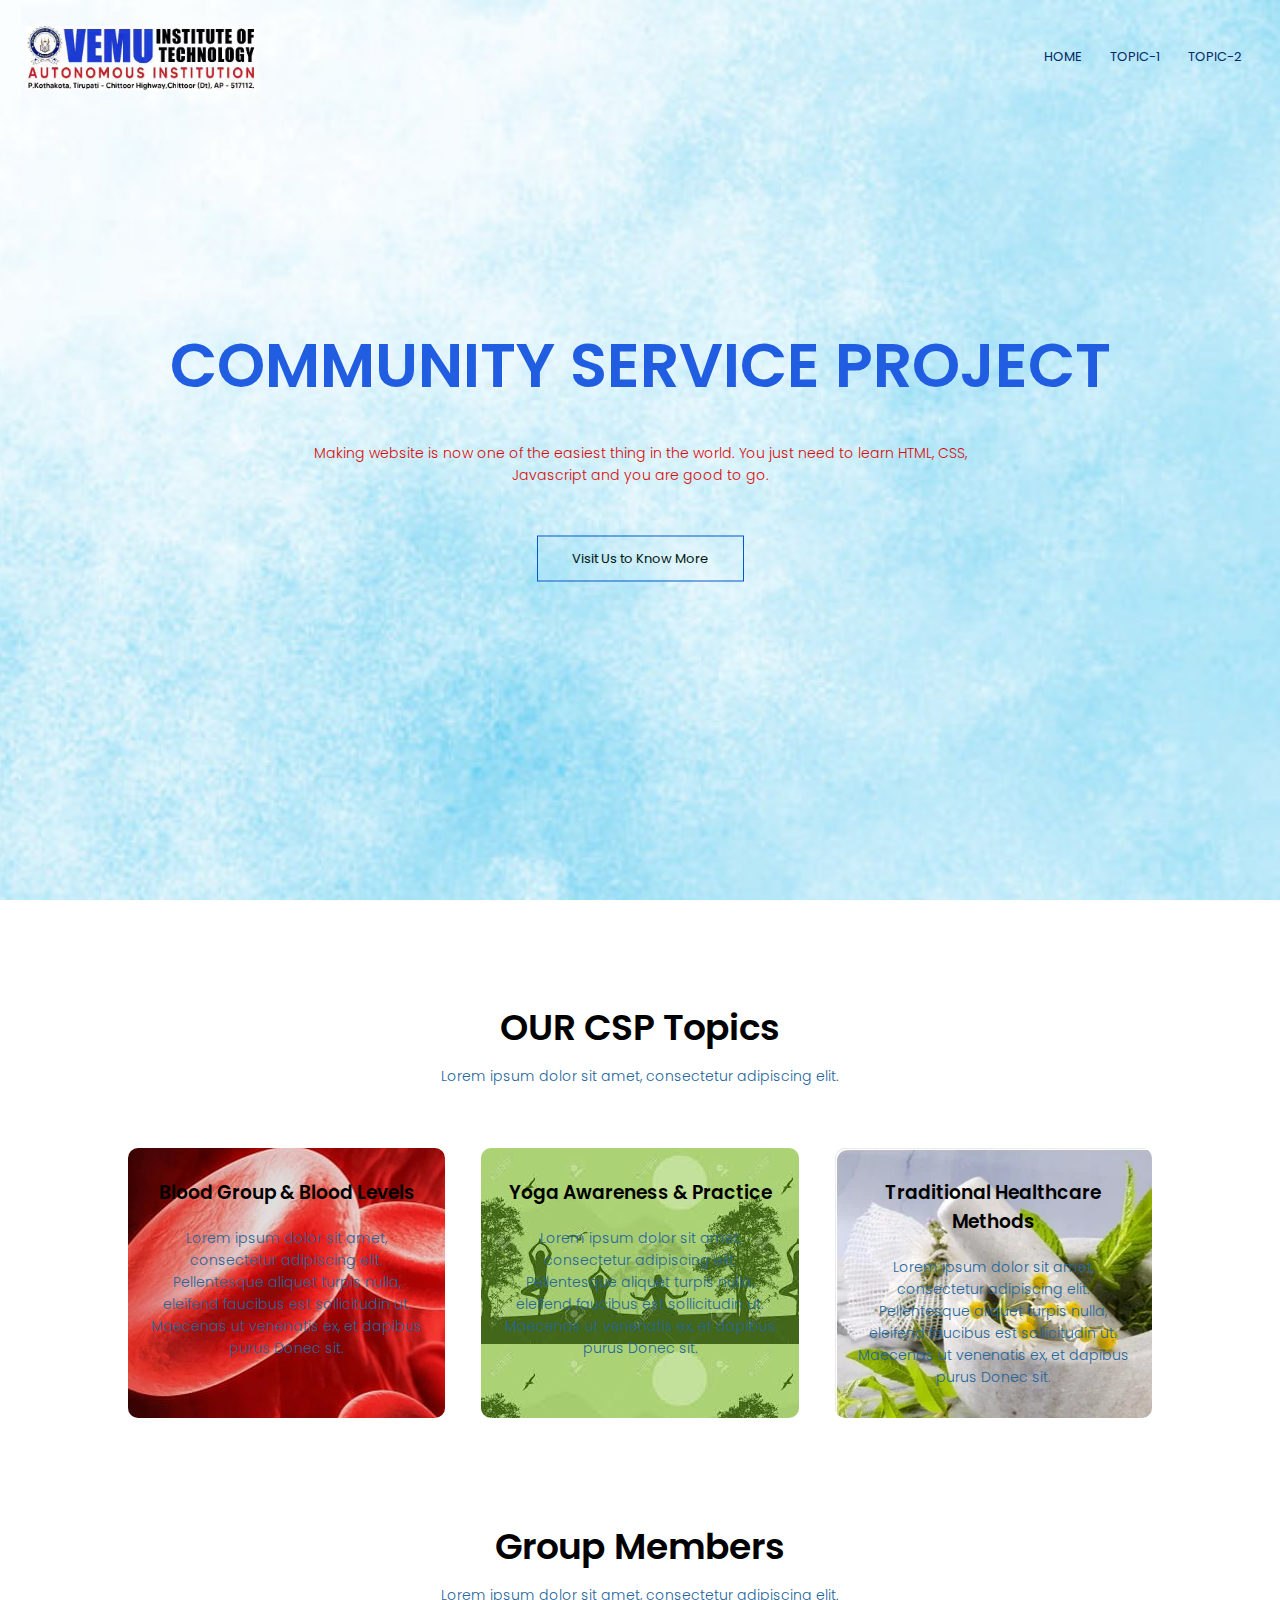
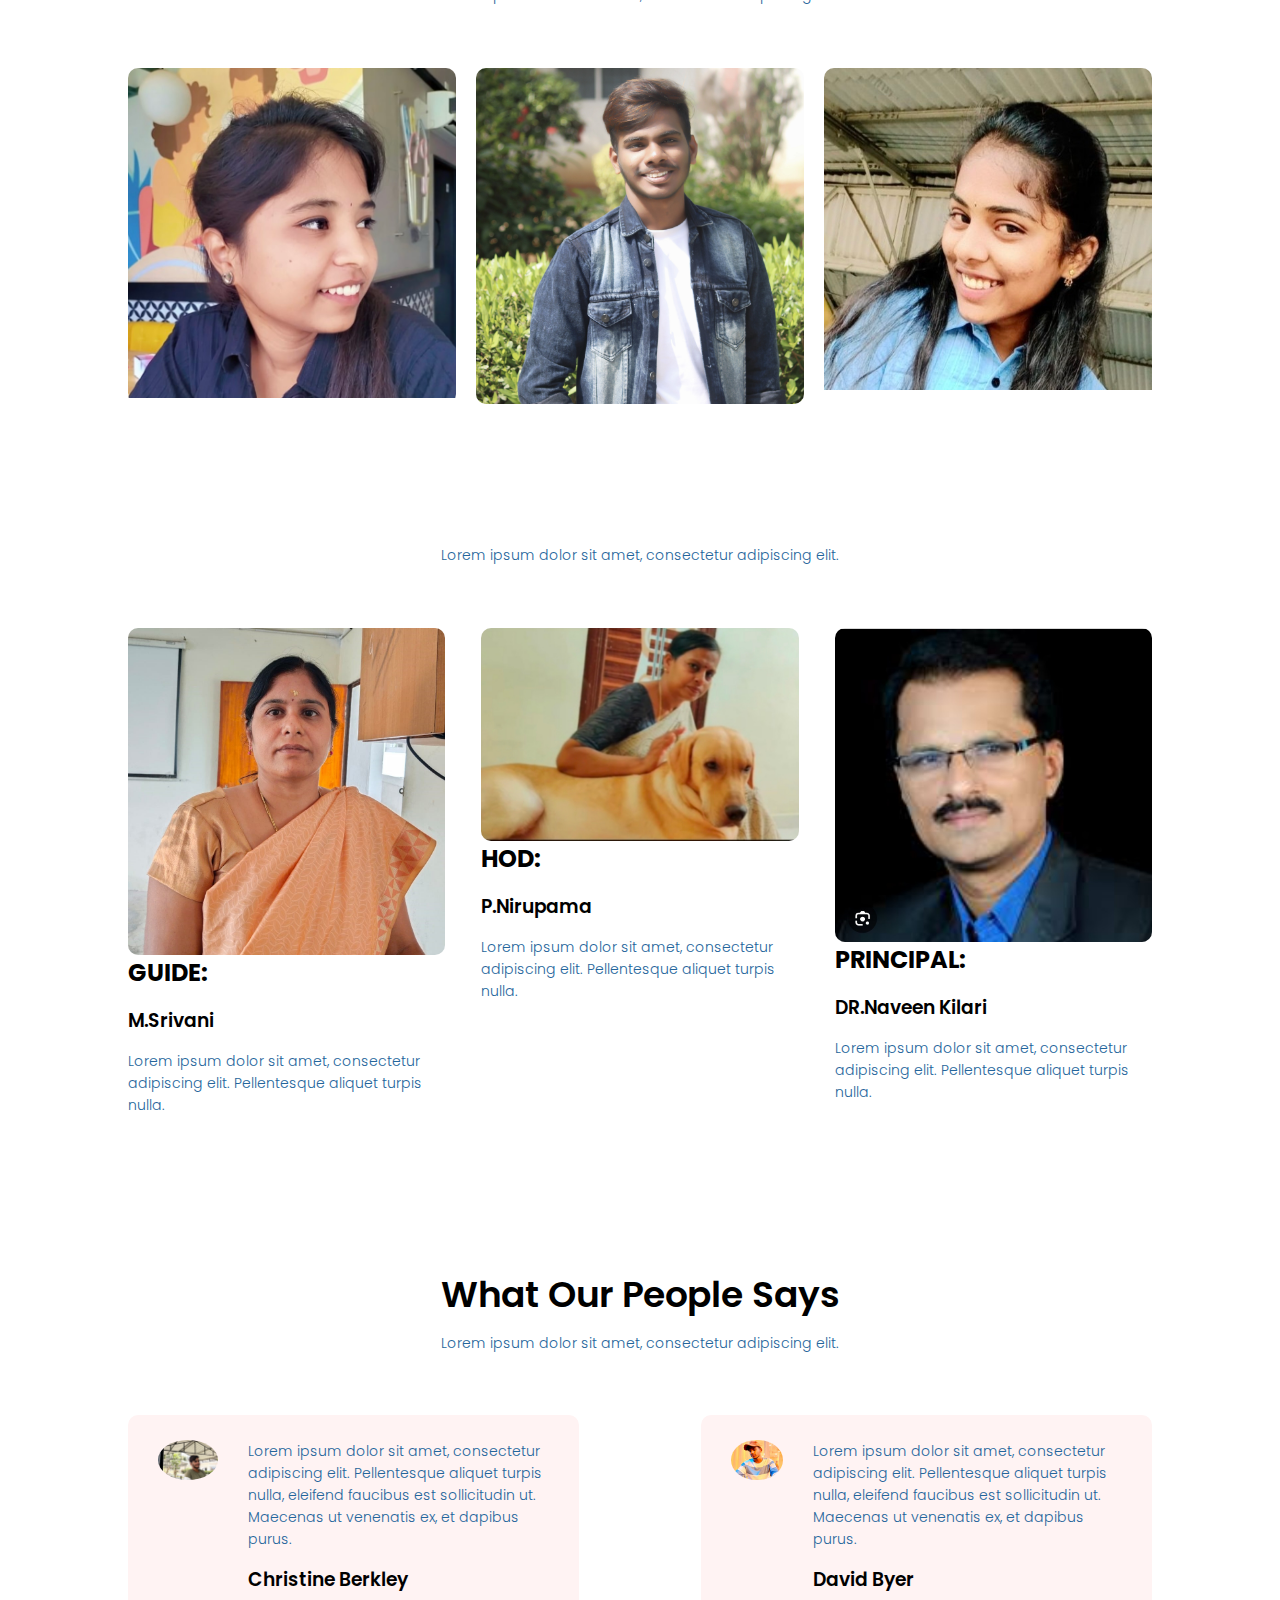
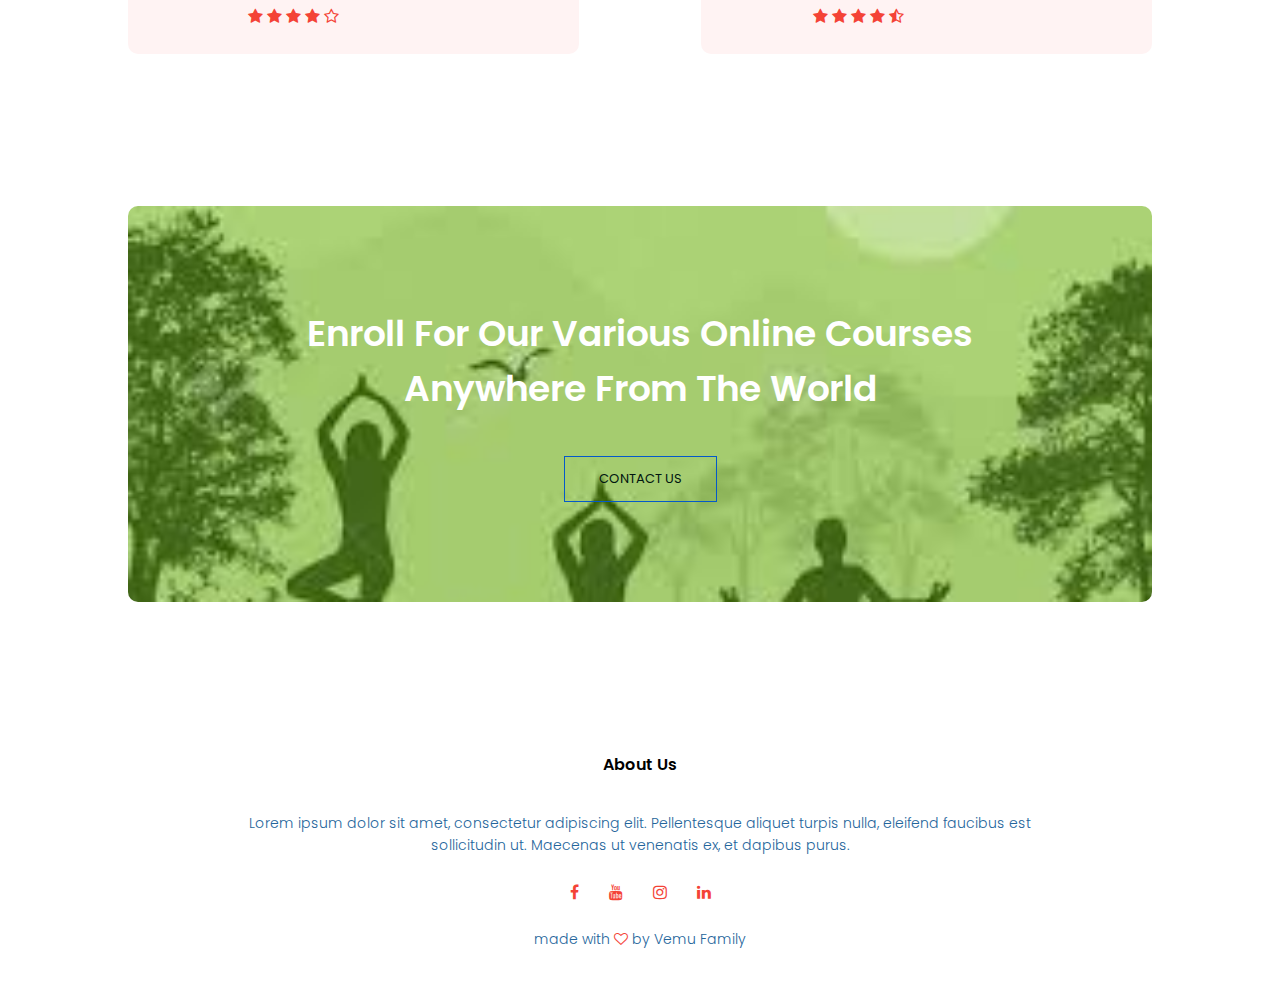
<file: csp.html>
<html>
<head>
<meta name="viewport" content="width=device-width, initial-scale=1.0">
<title>University Website Design - Easy Tutorials</title>
<link rel="stylesheet" href="scp.css">
<link href="https://fonts.googleapis.com/css?family=Poppins:100,200,300,400,600,700&display=swap" rel="stylesheet">
<link rel="stylesheet" href="https://stackpath.bootstrapcdn.com/font-awesome/4.7.0/css/font-awesome.min.css"> 
<!-- Google tag (gtag.js) -->
<script async src="https://www.googletagmanager.com/gtag/js?id=G-S0QVGRKPKL"></script>
<script>
  window.dataLayer = window.dataLayer || [];
  function gtag(){dataLayer.push(arguments);}
  gtag('js', new Date());

  gtag('config', 'G-S0QVGRKPKL');
</script>
</head>
<body>
    <section class="header">
        
        <nav>
            <a href="index1.html"><img src="logo.jpg"></a>
            <div class="nav-links" id="navLinks">  
                <i class="fa fa-close" onclick="hideMenu()"></i>
                <ul>
                    <li><a href="csp.html">HOME</a></li>
                    <li><a href="to1.html">TOPIC-1</a></li>
                    <li><a href="to2.html">TOPIC-2</a></li>
                    
                </ul>
            </div>
            <i class="fa fa-bars" onclick="showMenu()"></i>
        </nav>
        
        <div class="text-box">
            <h1>COMMUNITY SERVICE PROJECT</h1>
            <p>Making website is now one of the easiest thing in the world. You just need to learn HTML, CSS,<br>Javascript and you are good to go.</p>
            <a href="jntuacsp" class="hero-btn">Visit Us to Know More</a>
        </div>
    </section>
    
<!---------- course ----------->
    
    <section class="course">
        <h1>OUR CSP Topics</h1>
        <p>Lorem ipsum dolor sit amet, consectetur adipiscing elit.</p>
        <div class="row">
            <div class="course-col">
                <h3>Blood Group & Blood Levels</h3>
                <p>Lorem ipsum dolor sit amet, consectetur adipiscing elit. Pellentesque aliquet turpis nulla, eleifend faucibus est sollicitudin ut. Maecenas ut venenatis ex, et dapibus purus Donec sit.</p>
            </div>
            <div class="course-col1">
                <h3>Yoga Awareness & Practice</h3>
                <p>Lorem ipsum dolor sit amet, consectetur adipiscing elit. Pellentesque aliquet turpis nulla, eleifend faucibus est sollicitudin ut. Maecenas ut venenatis ex, et dapibus purus Donec sit.</p>
            </div>
            <div class="course-col2">
                <h3>Traditional Healthcare Methods</h3>
                <p>Lorem ipsum dolor sit amet, consectetur adipiscing elit. Pellentesque aliquet turpis nulla, eleifend faucibus est sollicitudin ut. Maecenas ut venenatis ex, et dapibus purus Donec sit.</p>
            </div>
        </div>
    </section>
    
<!---------- campus ---------->
    
    <section class="campus">
        <h1>Group Members</h1>
        <p>Lorem ipsum dolor sit amet, consectetur adipiscing elit.</p>
            <div class="row">
                <div class="campus-col">
                    <img src="d2.jpg">
                    <div class="layer">
                        <h3>T.Mani Deepika</h3>
                    </div>
                </div>
                <div class="campus-col">
                    <img src="r1.jpg">
                    <div class="layer">
                        <h3>S.M.D Riyaz</h3>
                    </div>
                </div>
                <div class="campus-col">
                    <img src="l4.jpg">
                    <div class="layer">
                        <h3>N.Likitha Reddy</h3>
                    </div>
                </div>
                
            </div>
    </section>
    
<!---------- Facilities ---------->
    
    <section class="facility">
        <h1></h1>
        <p>Lorem ipsum dolor sit amet, consectetur adipiscing elit.</p>
            <div class="row">
                <div class="facility-col">
                    <img src="a.jpg">
                    <h2>GUIDE:</h3>
                    <h3>M.Srivani</h2>
                    <p>Lorem ipsum dolor sit amet, consectetur adipiscing elit. Pellentesque aliquet turpis nulla.</p>
                </div>
                <div class="facility-col">
                    <img src="hod.jpg">
                    <h2>HOD:</h2>
                    <h3>P.Nirupama</h3>
                    <p>Lorem ipsum dolor sit amet, consectetur adipiscing elit. Pellentesque aliquet turpis nulla.</p>
                </div>
                <div class="facility-col">
                    <img src="p1.jpg">
                    <h2>PRINCIPAL:</h2>
                    <h3>DR.Naveen Kilari</h3>
                    <p>Lorem ipsum dolor sit amet, consectetur adipiscing elit. Pellentesque aliquet turpis nulla.</p>
                </div>
            </div>
    </section>
    
    
<!---------- testimonials ---------->
    
    <section class="testimonials">
        <h1>What Our People Says</h1>
        <p>Lorem ipsum dolor sit amet, consectetur adipiscing elit.</p>
            <div class="row">
                <div class="testimonial-col">
                    <img src="s7.jpg">
                    <div> 
                        <p>Lorem ipsum dolor sit amet, consectetur adipiscing elit. Pellentesque aliquet turpis nulla, eleifend faucibus est sollicitudin ut. Maecenas ut venenatis ex, et dapibus purus.</p>
                        <h3>Christine Berkley</h3>
                        <i class="fa fa-star"></i>
                        <i class="fa fa-star"></i>
                        <i class="fa fa-star"></i>
                        <i class="fa fa-star"></i>
                        <i class="fa fa-star-o"></i>
                    </div>
                </div>
                <div class="testimonial-col">
                    <img src="s1.png">
                    <div>
                        <p>Lorem ipsum dolor sit amet, consectetur adipiscing elit. Pellentesque aliquet turpis nulla, eleifend faucibus est sollicitudin ut. Maecenas ut venenatis ex, et dapibus purus.</p>
                        <h3>David Byer</h3>
                        <i class="fa fa-star"></i>
                        <i class="fa fa-star"></i>
                        <i class="fa fa-star"></i>
                        <i class="fa fa-star"></i>
                        <i class="fa fa-star-half-o"></i>
                    </div>
                </div>
                
            </div>
    </section>
    
<!------ Call To Action ------>

<section class="cta">
    
       <h1>Enroll For Our Various Online Courses<br>Anywhere From The World</h1>
        <a href="https://www.youtube.com/c/EasyTutorialsVideo?sub_confirmation=1" class="hero-btn">CONTACT US</a>
    
</section>    
 
<!-------- footer ---------->

<section class="footer">
        <h4>About Us</h4>
        <p>Lorem ipsum dolor sit amet, consectetur adipiscing elit. Pellentesque aliquet turpis nulla, eleifend faucibus est<br>sollicitudin ut. Maecenas ut venenatis ex, et dapibus purus.</p>
        <div class="icons">
            <a href="https://www.facebook.com/vemu.org/"><i class="fa fa-facebook"></i></a>
            <a href="https://www.youtube.com/watch?v=HZ3kqEuE8Ck"><i class="fa fa-youtube"></i></a>
            <a href="https://www.instagram.com/explore/locations/1744312738946497/vemu-institute-of-technology/"><i class="fa fa-instagram"></i></a>
            <a href="https://www.linkedin.com/school/vemuofficial/?originalSubdomain=in"><i class="fa fa-linkedin"></i></a>
            
        </div>
        <a href="https://www.youtube.com/c/EasyTutorialsVideo?sub_confirmation=1" class="footer-link"><p>made with <i class="fa fa-heart-o"></i> by Vemu Family</p></a>
</section>    
  
  
<!----JavaScript for toggle menu---->
<script>
    var navLinks = document.getElementById("navLinks");

    function showMenu() {
        navLinks.style.right = "0";
    }

    function hideMenu() {
        navLinks.style.right = "-200px";
    }
</script> 
    
</body>
</html>
</file>
<file: style1.css>
*{
    margin: 0;
    padding: 0;
    font-family: 'Poppins', sans-serif;
}
.header{
    min-height: 100vh;
    width: 100%;
    background-image: linear-gradient(rgba(4,9,30,0.7),rgba(4,9,30,0.7)),url(banner.jpeg);
    background-position: center;
    background-size: cover;
    position: relative;
    overflow: hidden;
}

nav{
    display: flex;
    padding: 2% 4%;
    justify-content: space-between;
    align-items: center;
}
nav img{
    width: 135px;
}
.nav-links{
    flex: 1;
    text-align: right;
}
.nav-links ul li{
    list-style: none;
    display: inline-block;
    padding: 8px 12px;
    position: relative;
}
.nav-links ul li a{
    color: #fff;
    text-decoration: none;
    font-size: 13px;
}
.nav-links ul li::after{
    content: '';
    width: 0%;
    height: 2px;
    background: #f44336;
    display: block;
    margin: auto;
    transition: .5s;    
}
.nav-links ul li:hover::after{
    width: 100%;
}
nav .fa{
    display: none;
}

.text-box{
    width: 90%;
    color: #fff;
    position: absolute;
    top: 50%;
    left: 50%;
    transform: translate(-50%, -50%);
    text-align: center;
}
.text-box h1{
    font-size: 62px;
}
.text-box p{
    margin: 20px 0 40px;
    font-size: 14px;
    color: #fff;
}
.hero-btn {
    display: inline-block;
    text-decoration: none;
    color: #fff;
    border: 1px solid #fff;
    padding: 12px 34px;
    font-size: 13px;
    background: transparent;
    position: relative;
    cursor: pointer;
    transition: 1s;
}

.hero-btn:hover{
    border: 1px solid #f44336;
    background: #f44336;
}


@media(max-width: 700px)
{
   .nav-links ul li
    {
        display: block;
    }
    .nav-links
    {
        position: absolute;
        background: #f44336;
        height: 100vh;
        width: 200px;
        top: 0;
        right: -200px;
        text-align: left;
        z-index: 2;
        transition: 0.5s;
    }
    .nav-links ul{
        padding: 30px;
    }
    nav .fa{
        display: block;
        color: #fff;
        margin: 10px;
        font-size: 22px;
        cursor: pointer; 
    }
    .text-box h1{
        font-size: 20px;
    }
}

/*---------- course --------*/

.course{
    width: 80%;
    margin: auto;
    text-align: center;
    padding-top: 100px;
}
h1{
    font-size: 36px;
    font-weight: 600;
}
p{
    color: #777;
    font-size: 14px;
    font-weight: 300;
    line-height: 22px;
    padding: 10px;
}
.row{
    margin-top: 5%;
    display: flex;
    justify-content: space-between;  
}
  
.course-col{
    flex-basis: 31%;
    background: #d1d8fe;
    border-radius: 10px;
    margin-bottom: 5%;
    padding: 20px 12px;
    box-sizing: border-box;
    transition: .5s;
}
h3{
    text-align: center;
    font-weight: 600;
    margin: 10px 0;
}
.course-col:hover{
    box-shadow: 0 0 20px 0px rgba(0, 0, 0, 0.9);
}

@media (max-width:700px){
    .row{
        flex-direction: column;
    }
} 

/*---------------- campus ----------------*/

.campus{
    width: 80%;
    margin: auto;
    text-align: center;
    padding-top: 50px;
}
.campus-col{
    flex-basis: 32%;
    border-radius: 10px;
    margin-bottom: 30px;
    position: relative;
    overflow: hidden;
}
.campus-col img{
    width: 100%;
}

.layer{
    background: transparent;
    height: 100%;
    width: 100%;
    top: 0;
    left: 0;
    position: absolute;
    transition: .5s;
}
.layer:hover{
    background: rgba(226, 0, 0, 0.7);
}
.layer h3{
    width: 100%;
    font-weight: 500;
    color: #fff;
    font-size: 26px;
    bottom: 0;
    left: 50%;
    transform: translateX(-50%);
    position: absolute;
    opacity: 0;
    transition: .5s;
}
.layer:hover h3{
    bottom: 49%;
    opacity: 1;
}

/*-------------- Facilities ----------------*/

.facility{
    width: 80%;
    margin: auto;
    text-align: center;
    padding-top: 100px;
}
.facility-col{
    flex-basis: 31%;
    border-radius: 10px;
    margin-bottom: 5%;
    text-align: left;
}
.facility-col img{
    width: 100%;
    border-radius: 10px;
}
.facility-col p{
    padding: 0;
}
.facility-col h3{
    margin-top: 16px;
    margin-bottom: 15px;
    text-align: left;
}

/*---------------- testimonials ------------------*/

.testimonials{
    width: 80%;
    margin: auto;
    padding-top: 100px;
    text-align: center;
}

.testimonial-col{
    flex-basis: 44%;
    border-radius: 10px;
    margin-bottom: 5%;
    text-align: left;
    background: #fff3f3;
    padding: 25px;
    cursor: pointer;
    display: flex;
}
.testimonial-col img{
    height: 40px;
    margin-left: 5px;
    margin-right: 30px;
    border-radius: 50%;
}
.testimonial-col p{
    padding: 0;
}
.testimonial-col h3{
    margin-top: 15px;
    text-align: left;
}
.testimonial-col .fa{
    color: #f44336;
}

@media(max-width:700px){
    .testimonial-col img{
        margin-left: 0px;
        margin-right: 15px;
    }
}

/*-------- Call To Action ----------*/


.cta{
    margin: 100px auto;
    width: 80%;
    background-image: linear-gradient(rgba(0,0,0,0.7),rgba(0,0,0,0.7)),url(banner2.jpg);
    background-size: cover;
    border-radius: 10px;
    text-align: center;
    padding: 100px 0;
}
.cta h1{
    color: #fff;
    margin-bottom: 40px; 
    padding: 0; 
}

@media(max-width:700px){
    .cta h1{
        font-size: 24px;
    }
}

/*--------------Footer---------------*/

.footer{
    width: 100%;
    text-align: center;
    padding: 30px 0;
}
.footer h4{
    margin-bottom: 25px;
    margin-top: 20px;
    font-weight: 600;
}

.icons .fa{
    color: #f44336;
    margin: 0 13px;
    cursor: pointer;
    padding: 18px 0;
}
.fa-heart-o{
    color: #f44336;
}


/*--------------- About Us Page --------------*/


.sub-header{
    height: 50vh;
    width: 100%;
    background-image:url(b1.jpg);
    background-position: center;
    background-size: cover;
    text-align: center;
    color: #fff;
}
.sub-header h1{
    margin-top: 100px;
}
.about-us{
    width: 80%;
    margin: auto;
    padding-top: 80px;
    padding-bottom: 50px;
}

.about-col{
    flex-basis: 48%;
    padding: 30px 2px;
}
.about-col h1{
    padding-top: 0;
}
.about-col p{
    padding: 15px 0 25px;
}

.hero-btn.red-btn{
    border: 1px solid #f44336;
    background: transparent;
    color: #f44336;
}
.hero-btn.red-btn:hover{
    border: 1px solid #f44336;
    background: #f44336;
    color: #fff;
}
.hero-btn.red-btn::after{
    background: #f44336;
}
.hero-btn.red-btn::before{
    background: #f44336;
}
.content-image{
    flex-basis: 50%;
}
.about-col img{
    width: 100%;
}

/*---------- Blog Page -------------*/

.blog-content{
    width: 80%;
    margin: auto;
    padding: 60px 0;
}
.blog-left{
    flex-basis: 65%;
}
.blog-right{
    flex-basis: 32%;
}
.blog-left img{
    width: 100%;
}
.blog-left h2{
    color: #222;
    font-weight: 600;
    margin: 30px 0;
}
.blog-left p{
    color: #999;
    padding: 0;
}

.blog-right h3{
    background: #f44336;
    color: #fff;
    padding: 7px 0;
    font-size: 16px;
    margin-bottom: 20px;
}
.blog-right div{
    display: flex;
    align-items: center;
    justify-content: space-between;
    color: #555;
    padding: 8px;
    box-sizing: border-box;
}

.comment-box{
    border: 1px solid #ccc;
    margin: 50px 0;
    padding: 10px 20px;
}

.comment-box h3{
    text-align: left;
}
.comment-form input, .comment-form textarea{
    width: 100%;
    padding: 10px;
    margin: 15px 0;
    box-sizing: border-box;
    border: none;
    outline: none;
    background: #f0f0f0;
}
.comment-form button{
    margin: 10px 0;
}


@media (max-width:700px){
    .sub-header h1{
        font-size: 24px;
    }
} 


/*------- Contact Us Page ------------*/

.location{
    width: 80%;
    margin: auto;
    padding: 80px 0;
}
.location iframe{
    width: 100%;
}

.contact-us{
    width: 80%;
    margin: auto;
}
.contact-col{
    flex-basis: 48%;
    margin-bottom: 30px;
}

.contact-col div{
    display: flex;
    align-items: center;
    margin-bottom: 40px;
}

.contact-col div .fa{
    font-size: 28px;
    color: #f44336;
    margin: 10px;
    margin-right: 30px;
}
    
.contact-col div p{
    padding: 0;
}
.contact-col div h5{
    font-size: 20px;
    margin-bottom: 5px;
    color: #555;
    font-weight: 400;
    
}
.contact-col input, .contact-col textarea{
    width: 100%;
    padding: 15px;
    margin-bottom: 17px;
    outline: none;
    border: 1px solid #ccc;
}

.footer-link{
    text-decoration: none;
    color: #777;
}
.cta1{
    margin: 100px auto;
    width: 80%;
    background-image: linear-gradient(rgba(0,0,0,0.4),rgba(0,0,0,0.4)),url(aw.jpg);
    background-size: cover;
    border-radius: 10px;
    text-align: center;
    padding: 100px 0;
}
.cta h1{
    color: #ffffff;
    margin-bottom: 40px; 
    padding: 0; 
}

@media(max-width:700px){
    .cta h1{
        font-size: 24px;
    }
}
</file>
<file: scp.css>
*{
    margin: 0;
    padding: 0;
    font-family: 'Poppins', sans-serif;
    box-sizing: border-box;
}
.container{
    width:100%;
    height:100vh;
    display: flex;
    align-items: center;
    justify-content: center;
}
.content{
    text-align: center;
}
.content h1{
    font-size: 95px;
    color:#fff;
    margin-bottom: 50px;
}
.content a{
    font-size: 23px;
    color:#fff;
    text-decoration: none;
    border:2px solid #fff;
    padding:15px 25px;
   border-radius: 50px;
  transition: 0.3s;
}
.content a:hover{
    background-color: #fff;
    color:#000;

}
.background-clip{
    position:absolute;
    right:0;
    bottom:0;
    z-index:-1;
}
@media(max-aspect-ratio:16/9){
    .background-clip{
        width:auto;
        height: 100%;
    }
}
.header{
    min-height: 100vh;
    width: 100%;
    background-image:url(b2.jpg);
    background-position: center;
    background-size: cover;
    position: relative;
    overflow: hidden;
}

nav{
    display: flex;
    padding: 2% 2%;
    justify-content: space-between;
    align-items: center;
}
nav img{
    width: 230px;
}
.nav-links{
    flex: 1;
    text-align: right;
}
.nav-links ul li{
    list-style: none;
    display: inline-block;
    padding: 8px 12px;
    position: relative;
}
.nav-links ul li a{
    color: #032867;
    text-decoration: none;
    font-size: 13px;
}
.nav-links ul li::after{
    content: '';
    width: 0%;
    height: 2px;
    background: #f44336;
    display: block;
    margin: auto;
    transition: .5s;    
}
.nav-links ul li:hover::after{
    width: 100%;
}
nav .fa{
    display: none;
}

.text-box{
    width: 90%;
    color: #205de0;
    position: absolute;
    top: 50%;
    left: 50%;
    transform: translate(-50%, -50%);
    text-align: center;
}
.text-box h1{
    font-size: 62px;
}
.text-box p{
    margin: 20px 0 40px;
    font-size: 14px;
    color: #d80b0b;
}
.hero-btn {
    display: inline-block;
    text-decoration: none;
    color: #011610;
    border: 1px solid #0459c9;
    padding: 12px 34px;
    font-size: 13px;
    background: transparent;
    position: relative;
    cursor: pointer;
    transition: 1s;
}

.hero-btn:hover{
    border: 1px solid #f44336;
    background: #f44336;
}


@media(max-width: 700px)
{
   .nav-links ul li
    {
        display: block;
    }
    .nav-links
    {
        position: absolute;
        background: #f44336;
        height: 100vh;
        width: 200px;
        top: 0;
        right: -200px;
        text-align: left;
        z-index: 2;
        transition: 0.5s;
    }
    .nav-links ul{
        padding: 30px;
    }
    nav .fa{
        display: block;
        color: #fff;
        margin: 10px;
        font-size: 22px;
        cursor: pointer; 
    }
    .text-box h1{
        font-size: 20px;
    }
    
}

/*---------- course --------*/

.course{
    width: 80%;
    margin: auto;
    text-align: center;
    padding-top: 100px;
}
h1{
    font-size: 36px;
    font-weight: 600;
}
p{
    color: #24659b;
    font-size: 14px;
    font-weight: 300;
    line-height: 22px;
    padding: 10px;
}
.row{
    margin-top: 5%;
    display: flex;
    justify-content: space-between;  
}
  
.course-col{
    flex-basis: 31%;
    background-image: linear-gradient(rgba(0, 0, 0, 0),rgba(0, 0, 0, 0)),url(t2.jpg);
    border-radius: 10px;
    margin-bottom: 5%;
    padding: 20px 12px;
    box-sizing: border-box;
    transition: .5s;
}
.course-col1{
        flex-basis: 31%;
        background-image: linear-gradient(rgba(0, 0, 0, 0),rgba(0, 0, 0, 0)),url(t1.jpg);
        border-radius: 10px;
        margin-bottom: 5%;
        padding: 20px 12px;
        box-sizing: border-box;
        transition: .5s;
}
.course-col2{
    flex-basis: 31%;
    background-image: linear-gradient(rgba(0, 0, 0, 0),rgba(0, 0, 0, 0)),url(t21.webp);
    border-radius: 10px;
    margin-bottom: 5%;
    padding: 20px 12px;
    box-sizing: border-box;
    transition: .5s;
}
h3{
    text-align: center;
    font-weight: 600;
    margin: 10px 0;
}
.course-col:hover{
    box-shadow: 0 0 20px 0px rgba(0, 10, 2, 0.9);
}
.course-col1:hover{
    box-shadow: 0 0 20px 0px rgba(0, 10, 2, 0.9);
}
.course-col2:hover{
    box-shadow: 0 0 20px 0px rgba(0, 10, 2, 0.9);
}

@media (max-width:700px){
    .row{
        flex-direction: column;
    }
} 

/*---------------- campus ----------------*/

.campus{
    width: 80%;
    margin: auto;
    text-align: center;
    padding-top: 50px;
}
.campus-col{
    flex-basis: 32%;
    border-radius: 10px;
    margin-bottom: 30px;
    position: relative;
    overflow: hidden;
}
.campus-col img{
    width: 100%;
}

.layer{
    background: transparent;
    height: 100%;
    width: 100%;
    top: 0;
    left: 0;
    position: absolute;
    transition: .5s;
}
.layer:hover{
    background: rgba(226, 0, 0, 0.7);
}
.layer h3{
    width: 100%;
    font-weight: 500;
    color: #fff;
    font-size: 26px;
    bottom: 0;
    left: 50%;
    transform: translateX(-50%);
    position: absolute;
    opacity: 0;
    transition: .5s;
}
.layer:hover h3{
    bottom: 49%;
    opacity: 1;
}

/*-------------- Facilities ----------------*/

.facility{
    width: 80%;
    margin: auto;
    text-align: center;
    padding-top: 100px;
}
.facility-col{
    flex-basis: 31%;
    border-radius: 10px;
    margin-bottom: 5%;
    text-align: left;
}
.facility-col img{
    width: 100%;
    border-radius: 10px;
}
.facility-col p{
    padding: 0;
}
.facility-col h3{
    margin-top: 16px;
    margin-bottom: 15px;
    text-align: left;
}

/*---------------- testimonials ------------------*/

.testimonials{
    width: 80%;
    margin: auto;
    padding-top: 100px;
    text-align: center;
}

.testimonial-col{
    flex-basis: 44%;
    border-radius: 10px;
    margin-bottom: 5%;
    text-align: left;
    background: #fff3f3;
    padding: 25px;
    cursor: pointer;
    display: flex;
}
.testimonial-col img{
    height: 40px;
    margin-left: 5px;
    margin-right: 30px;
    border-radius: 50%;
}
.testimonial-col p{
    padding: 0;
}
.testimonial-col h3{
    margin-top: 15px;
    text-align: left;
}
.testimonial-col .fa{
    color: #f44336;
}

@media(max-width:700px){
    .testimonial-col img{
        margin-left: 0px;
        margin-right: 15px;
    }
}

/*-------- Call To Action ----------*/


.cta{
    margin: 100px auto;
    width: 80%;
    background-image:url(t1.jpg);
    background-position: center;
    background-size: cover;
    border-radius: 10px;
    text-align: center;
    padding: 100px 0;
}
.cta h1{
    color: #fff;
    margin-bottom: 40px; 
    padding: 0; 
}

@media(max-width:700px){
    .cta h1{
        font-size: 24px;
    }
}

/*--------------Footer---------------*/

.footer{
    width: 100%;
    text-align: center;
    padding: 30px 0;
}
.footer h4{
    margin-bottom: 25px;
    margin-top: 20px;
    font-weight: 600;
}

.icons .fa{
    color: #f44336;
    margin: 0 13px;
    cursor: pointer;
    padding: 18px 0;
}
.fa-heart-o{
    color: #f44336;
}


/*--------------- About Us Page --------------*/


.sub-header{
    height: 50vh;
    width: 100%;
    background-image:url(images.jpeg);
    background-position: center;
    background-size: cover;
    text-align: center;
    color: #fff;

}
.sub-header h1{
    margin-top: 100px;
}

.about-us{
    width: 80%;
    margin: auto;
    padding-top: 80px;
    padding-bottom: 50px;
}

.about-col{
    flex-basis: 48%;
    padding: 30px 2px;
}
.about-col h1{
    padding-top: 0;
}
.about-col p{
    padding: 15px 0 25px;
}

.hero-btn.red-btn{
    border: 1px solid #f44336;
    background: transparent;
    color: #f44336;
}
.hero-btn.red-btn:hover{
    border: 1px solid #f44336;
    background: #f44336;
    color: #fff;
}
.hero-btn.red-btn::after{
    background: #f44336;
}
.hero-btn.red-btn::before{
    background: #f44336;
}
.content-image{
    flex-basis: 50%;
}
.about-col img{
    width: 100%;
}

/*---------- Blog Page -------------*/

.blog-content{
    width: 80%;
    margin: auto;
    padding: 60px 0;
}
.blog-left{
    flex-basis: 65%;
}
.blog-right{
    flex-basis: 32%;
}
.blog-left img{
    width: 50%;
}
.blog-left h2{
    color: #222;
    font-weight: 600;
    margin: 30px 0;
}
.blog-left p{
    color: #999;
    padding: 0;
}

.blog-right h3{
    background: #f44336;
    color: #fff;
    padding: 7px 0;
    font-size: 16px;
    margin-bottom: 20px;
}
.blog-right div{
    display: flex;
    align-items: center;
    justify-content: space-between;
    color: #555;
    padding: 8px;
    box-sizing: border-box;
}

.comment-box{
    border: 1px solid #ccc;
    margin: 50px 0;
    padding: 10px 20px;
}

.comment-box h3{
    text-align: left;
}
.comment-form input, .comment-form textarea{
    width: 100%;
    padding: 10px;
    margin: 15px 0;
    box-sizing: border-box;
    border: none;
    outline: none;
    background: #f0f0f0;
}
.comment-form button{
    margin: 10px 0;
}


@media (max-width:700px){
    .sub-header h1{
        font-size: 24px;
    }
} 


/*------- Contact Us Page ------------*/

.location{
    width: 80%;
    margin: auto;
    padding: 80px 0;
}
.location iframe{
    width: 100%;
}

.contact-us{
    width: 80%;
    margin: auto;
}
.contact-col{
    flex-basis: 48%;
    margin-bottom: 30px;
}

.contact-col div{
    display: flex;
    align-items: center;
    margin-bottom: 40px;
}

.contact-col div .fa{
    font-size: 28px;
    color: #f44336;
    margin: 10px;
    margin-right: 30px;
}
    
.contact-col div p{
    padding: 0;
}
.contact-col div h5{
    font-size: 20px;
    margin-bottom: 5px;
    color: #555;
    font-weight: 400;
    
}
.contact-col input, .contact-col textarea{
    width: 100%;
    padding: 15px;
    margin-bottom: 17px;
    outline: none;
    border: 1px solid #ccc;
}

.footer-link{
    text-decoration: none;
    color: #777;
}
.evide{
    width: 80%;
    margin: auto;
    padding: 80px 80px;
}
.evide{
    width: 100%;
}
.weak1{
    width: 10%;
    margin: auto;
    padding: 80px 0;

}
.weak1{
    width: 100%;
}
</file>
